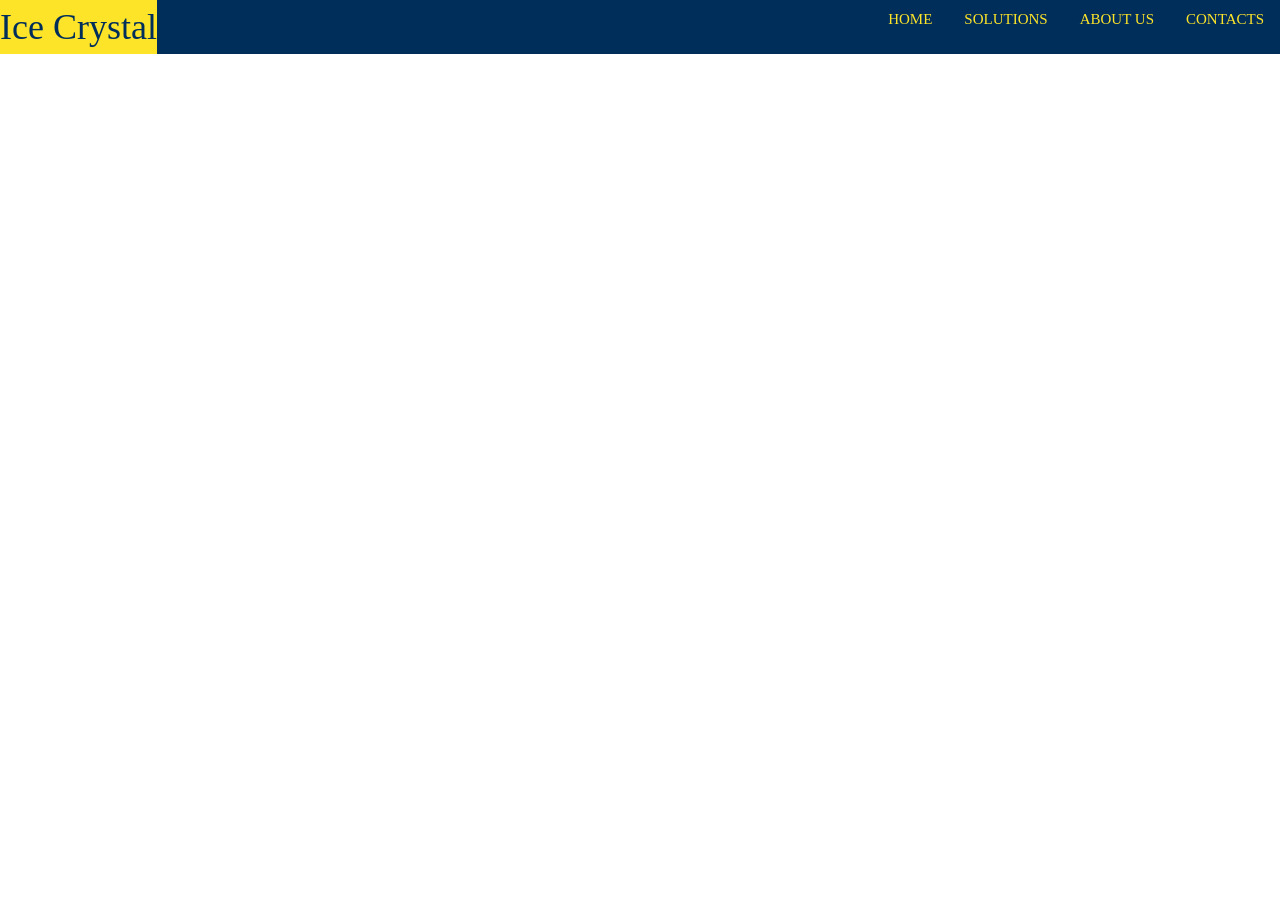
<file: index.html>
<html>

<head>
    <title>icecrystal</title>
    <link rel="stylesheet" href="W3CSS/w3.css">
    <style>
        body,
        h1,
        h2 {
            font-family: "Roboto";
            border: 0px solid #000000;
            font-weight: 100;
            margin: 0px;
        }
        
        .col-blue {
            background-color: #002e5b;
            color: #fde428;
        }
        
        .col-trans {
            color: #fde428;
        }
        
        .col-trans-b {
            color: #002e5b;
        }
        
        .col-yellow {
            background-color: #fde428;
            color: #002e5b;
        }
        
        .bar1 {
            padding: 10px 30px 10px 30px;
            min-height: 75px;
        }
        
        .atab {
            padding: 0px 20px 0px 20px;
        }
    </style>
</head>

<body>

    <div class="w3-top">
        <div class="w3-bar col-blue">
            <div class="w3-left col-yellow">
                <h1>Ice Crystal</h1>
            </div>
            <div class="w3-right w3-hide-small">
                <a class="w3-bar-item w3-button atab">HOME</a>
                <a class="w3-bar-item w3-button atab">SOLUTIONS</a>
                <a class="w3-bar-item w3-button atab">ABOUT US</a>
                <a class="w3-bar-item w3-button atab">CONTACTS</a>
            </div>
        </div>
    </div>
</body>

</html>
</file>
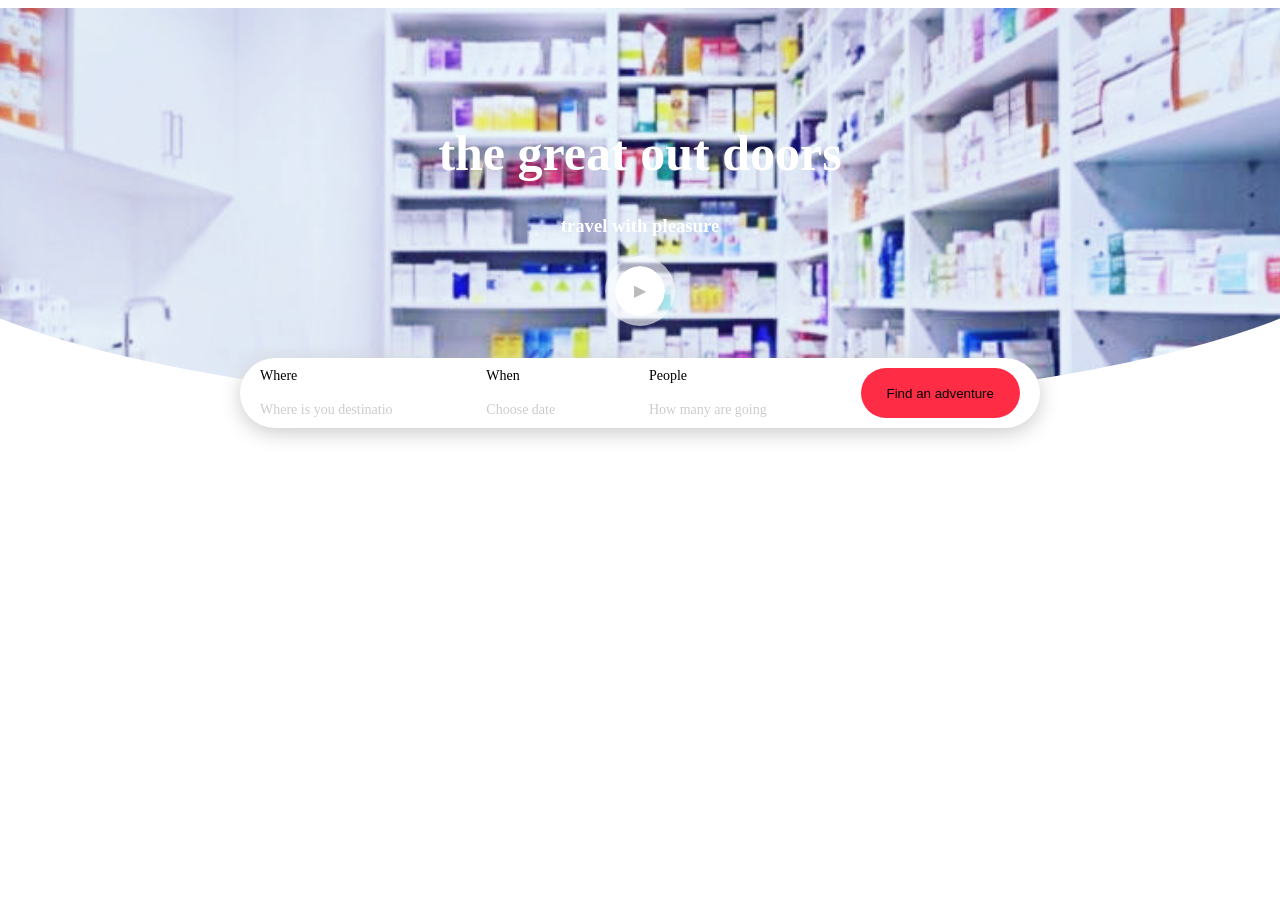
<file: arc.html>
<html>

<head>
    <style>
        body {
            display: flex;
            justify-content: center;
        }
        
        #pic {
            background-image: url("pic1.jpg");
            background-repeat: no-repeat;
            width: 120%;
            max-height: 400px;
            height: 400px;
            display: flex;
            justify-content: center;
            flex-direction: column;
            align-items: center;
            -webkit-background-size: cover;
            -moz-background-size: cover;
            -o-background-size: cover;
            background-size: cover;
            border: 0;
            position: absolute;
            border-radius: 0 0 150% 150%;
            text-align: center;
        }
        
        #play {
            width: 50px;
            height: 50px;
            border: 10px solid rgb(255, 255, 255);
            border: 10px solid rgba(255, 255, 255, 0.6);
            -moz-background-clip: padding;
            -webkit-background-clip: padding;
            background-clip: padding-box;
            background-color: #ffffff;
            border-radius: 50px;
            display: flex;
            flex-direction: column;
            justify-content: center;
            align-items: center;
            color: #bbb;
        }
        
        #play:hover {
            color: #888;
        }
        
        #round {
            background: #ffffff;
            position: absolute;
            width: 80%;
            max-width: 800px;
            margin: 350 auto;
            height: 70px;
            border-radius: 100px;
            display: flex;
            justify-content: space-between;
            -webkit-box-shadow: 0 5px 20px #ccc;
            box-shadow: 0 5px 20px #ccc;
        }
        
        h1,
        h3 {
            color: #ffffff;
        }
        
        h1 {
            font-size: 50px;
        }
        
        h1 {
            font-size: 50px;
        }
        
        .fl1 {
            padding: 0 20px;
            display: flex;
            flex-direction: column;
            justify-content: center;
        }
        
        button {
            background: #ff2c45;
            height: 50px;
            border-radius: 50px;
            border: 0;
        }
        
        #button {
            padding: 0 20px;
        }
        
        .main,
        .sub {
            font-size: 14px;
        }
        
        .sub {
            font-size: 14px;
            color: #ccc;
        }
    </style>
</head>

<body>
    <div id="pic">
        <div>
            <h1>the great out doors</h1>
            <h3>travel with pleasure</h3>
        </div>
        <div id="play">
            &#9654
        </div>
    </div>
    <div id="round">


        <div class="fl1">
            <span class="main">Where</span><br>
            <span class="sub">Where is you destinatio</span>
        </div>
        <div class="fl1">
            <span class="main">When</span><br>
            <span class="sub">Choose date</span>
        </div>
        <div class="fl1">
            <span class="main">People</span><br>
            <span class="sub">How many are going</span>

        </div>
        <div class="fl1">
            <button><span id="button">Find an adventure</span></button>
        </div>
    </div>
</body>

</html>
</file>
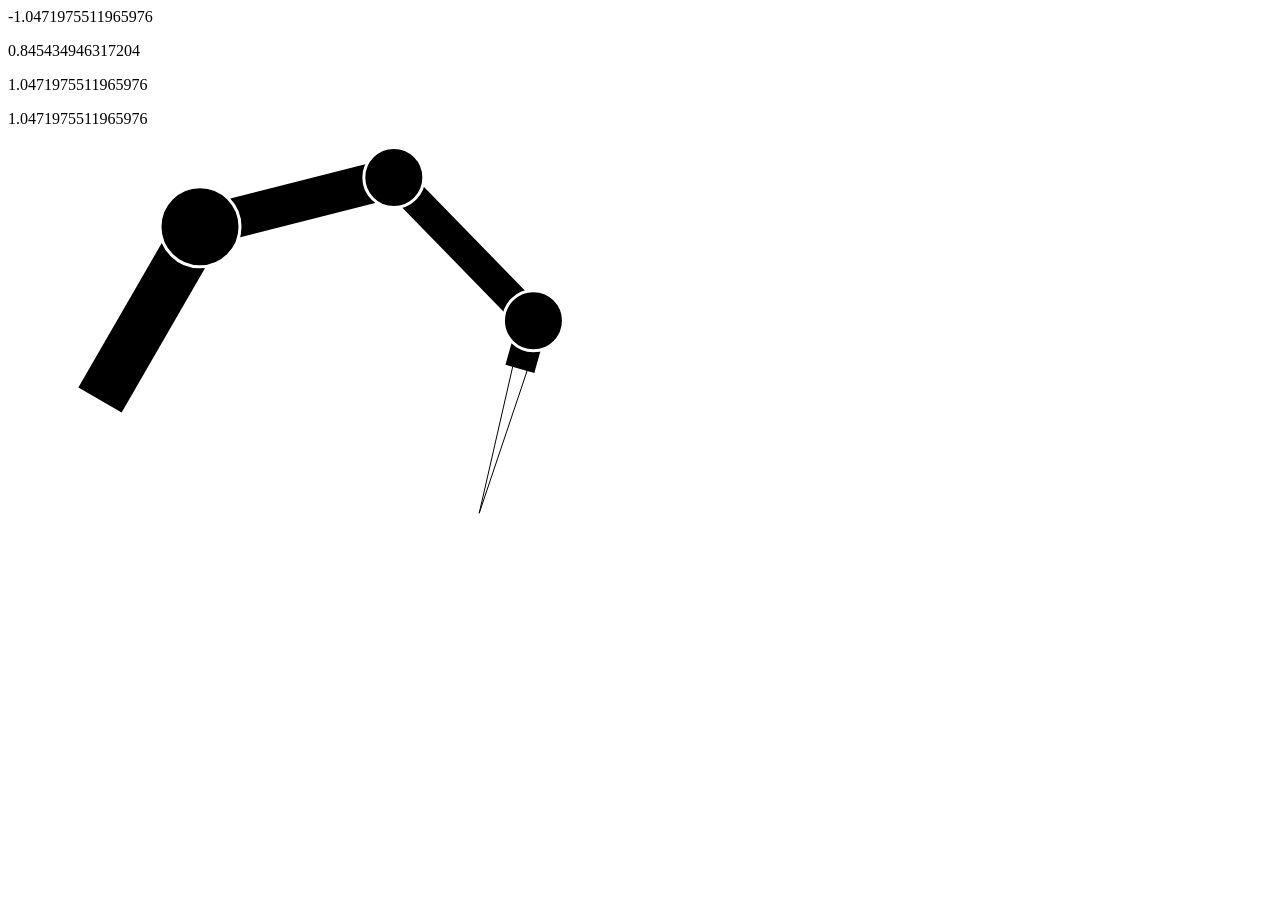
<file: fi.html>
<html>

<body onload="master()">
    <p id="tx1">
    </p>
    <p id="tx2">
    </p>
    <p id="tx3">
    </p>
    <p id="tx4">
    </p>

    <svg id="puls" height="740" width="720" style="position:fixed; top:0px; left:0px;">
        <line id="l1" x1="100" y1="400" x2="100" y2="200" style="stroke:#000000;stroke-width:50" />
        <line id="l2" x1="100" y1="400" x2="100" y2="200" style="stroke:#000000;stroke-width:40" />
        <line id="l3" x1="100" y1="400" x2="100" y2="200" style="stroke:#000000;stroke-width:30" />
        <polygon id="t1" points="200,10 250,190 160,210" style="fill:white;stroke:black;stroke-width:1" />
    
        <line id="l4" x1="100" y1="250" x2="100" y2="200" style="stroke:#000000;stroke-width:30" />
        <circle id="c1" cx="30" cy="30" r="40" stroke="white" stroke-width="3" fill="blach" />
        <circle id="c2" cx="30" cy="30" r="30" stroke="white" stroke-width="3" fill="blach" />
        <circle id="c3" cx="30" cy="30" r="30" stroke="white" stroke-width="3" fill="blach" />
        </svg>
    <script>
        var time = 0;


        var ang = 0;
        var ang2 = 0;
        var ang3 = 0;
        var ang4 = 0;

        function master() {
            setInterval(frame, 10);
        }

        function frame() {
            var s = document.getElementById("l1");
            var s2 = document.getElementById("l2");
            var s3 = document.getElementById("l3");
            var s4 = document.getElementById("l4");
            var c1 = document.getElementById("c1");
            var c2 = document.getElementById("c2");
            var c3 = document.getElementById("c3");
            var t1 = document.getElementById("t1");
            var r = 200;
            var x = 100 + 200 * Math.cos(ang);
            var y = 400 + 200 * Math.sin(ang);
            s.setAttribute("x2", x.toString());
            s.setAttribute("y2", y.toString());
            s2.setAttribute("x1", x.toString());
            s2.setAttribute("y1", y.toString());
            c1.setAttribute("cx", x.toString());
            c1.setAttribute("cy", y.toString());
            var x2 = x + 200 * Math.cos(ang + ang2);
            var y2 = y + 200 * Math.sin(ang + ang2);
            s2.setAttribute("x2", x2.toString());
            s2.setAttribute("y2", y2.toString());
            s3.setAttribute("x1", x2.toString());
            s3.setAttribute("y1", y2.toString());
            var x3 = x2 + 200 * Math.cos(ang + ang2 + ang3);
            var y3 = y2 + 200 * Math.sin(ang + ang2 + ang3);
            c2.setAttribute("cx", x2.toString());
            c2.setAttribute("cy", y2.toString());
            s3.setAttribute("x2", x3.toString());
            s3.setAttribute("y2", y3.toString());
            c3.setAttribute("cx", x3.toString());
            c3.setAttribute("cy", y3.toString());
            s4.setAttribute("x1", x3.toString());
            s4.setAttribute("y1", y3.toString());
            var x4 = x3 + 50 * Math.cos(ang + ang2 + ang3 + ang4);
            var y4 = y3 + 50 * Math.sin(ang + ang2 + ang3 + ang4);
            s4.setAttribute("x2", x4.toString());
            s4.setAttribute("y2", y4.toString());
            var p1x = x3 + 10 * Math.cos(ang + ang2 + ang3 + ang4 + (Math.PI / 2));
            var p1y = y3 + 10 * Math.sin(ang + ang2 + ang3 + ang4 + (Math.PI / 2));
            var p2x = x3 + 10 * Math.cos(ang + ang2 + ang3 + ang4 - (Math.PI / 2));
            var p2y = y3 + 10 * Math.sin(ang + ang2 + ang3 + ang4 - (Math.PI / 2));
            var p3x = x3 + 200 * Math.cos(ang + ang2 + ang3 + ang4);
            var p3y = y3 + 200 * Math.sin(ang + ang2 + ang3 + ang4);
            t1.setAttribute("points", p1x.toString() + "," + p1y.toString() + " " + p2x.toString() + "," + p2y.toString() + " " + p3x.toString() + "," + p3y.toString());
            var oscilation_time = 100;
            ang2 = (Math.PI / 6) + (((Math.cos(time / 10) + 1) / 2) * ((Math.PI / 2) - (Math.PI / 6)));
            ang = -Math.PI / 3;
            ang3 = Math.PI / 3;
            ang4 = Math.PI / 3;
            if (ang > 5.2 + Math.PI / 3) {
                val1 = -0.01;
            }
            if (ang < 5.2 - Math.PI / 3) {
                val1 = 0.01
            }

            var tx1 = document.getElementById("tx1");
            tx1.innerHTML = ang.toString() + " ";
            var tx2 = document.getElementById("tx2");
            tx2.innerHTML = ang2.toString() + " ";
            var tx3 = document.getElementById("tx3");
            tx3.innerHTML = ang3.toString() + " ";
            var tx4 = document.getElementById("tx4");
            tx4.innerHTML = ang4.toString() + " ";
            time++;
        }
    </script>
</body>


</html>
</file>
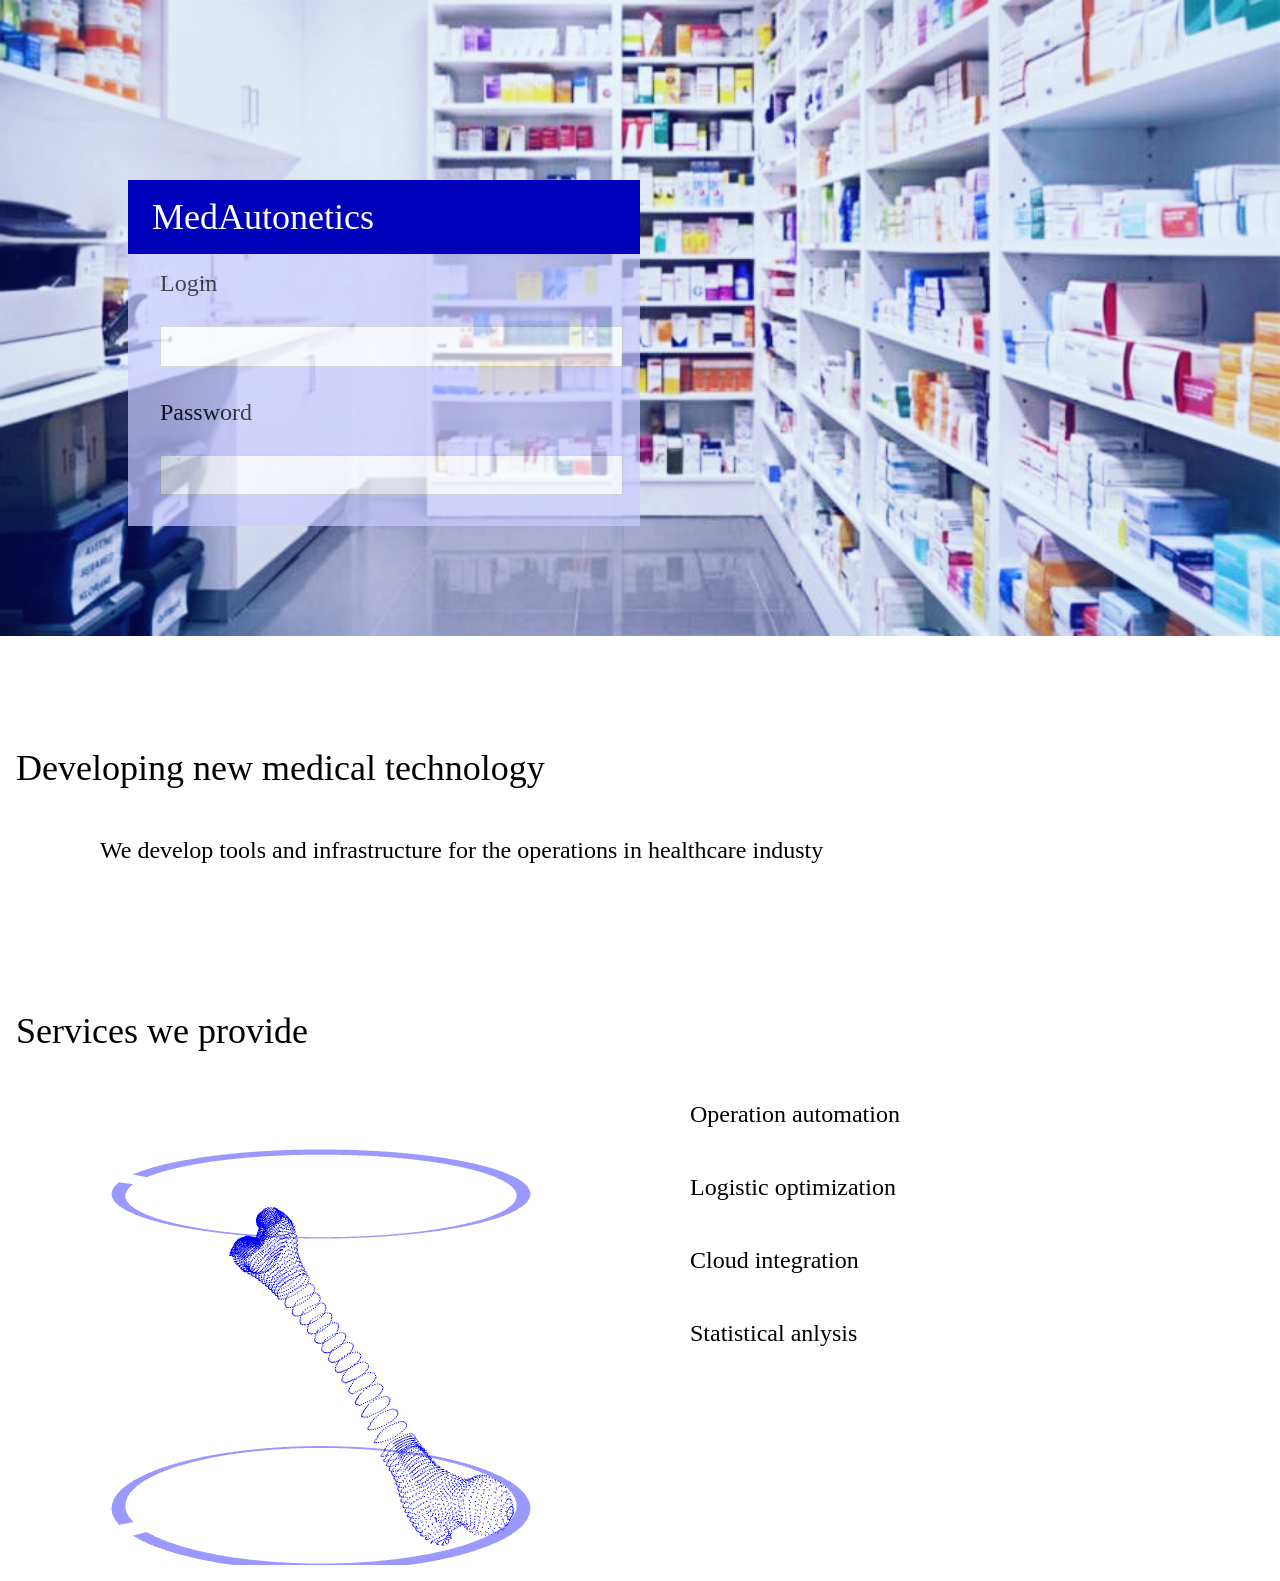
<file: index.1.html>
<html>

<head>
    <meta http-equiv="content-type" content="text/html; charset=windows-1252">
    <link rel="stylesheet" href="W3CSS/w3.css">
    <style>
        .bal1 {
            /*background-image: url("pic1.jpg");*/
            border: 0px solid #000000;
            position: absolute;
            top: 20%;
            left: 10%;
            width: 40%;
        }
        
        .bal2 {
            padding: 0px 0px 0px 24px;
            background-color: #0000bb;
            color: white;
        }
        
        #pic1 {
            border: 0px solid #000000;
        }
        
        body {
            margin: 0px;
            width: "100%";
        }
        
        h1 {
            font-family: "Roboto";
            font-weight: 200;
        }
        
        h3 {
            font-family: "Roboto";
            font-weight: 300;
        }
        
        .trans {
            opacity: 0.7;
            filter: alpha(opacity=50);
        }
        
        .w3-color1 {
            background-color: #ccccff;
            color: black;
        }
        
        .lbr {
            line-height: 1;
        }
        
        .light {
            font-family: "Roboto";
            font-weight: 200;
        }
    </style>

    <link rel="stylesheet" href="WebGL%20Demo_files/webgl.css" type="text/css">
    <script src="WebGL%20Demo_files/sylvester.js" type="text/javascript"></script>
    <script src="WebGL%20Demo_files/glUtils.js" type="text/javascript"></script>
    <script src="WebGL%20Demo_files/webgl-demo.js" type="text/javascript"></script>

    <!-- Fragment shader program -->

    <script id="shader-fs" type="x-shader/x-fragment">
        varying lowp vec4 vColor; void main(void) { gl_FragColor = vColor; }
    </script>

    <!-- Vertex shader program -->

    <script id="shader-vs" type="x-shader/x-vertex">
        attribute vec3 aVertexPosition; attribute vec4 aVertexColor; uniform mat4 uMVMatrix; uniform mat4 uPMatrix; varying lowp vec4 vColor; void main(void) { gl_Position = uPMatrix * uMVMatrix * vec4(aVertexPosition, 1.0); vColor = aVertexColor; }
    </script>
</head>

<body id="demo" onload="adn()">
    <img id="pic1" src="pic1.jpg" alt="" width="100%">
    <div class="bal1">
        <div class="w3-row bal2">
            <h1>MedAutonetics</h1>
        </div>
        <div class="w3-col w3-color1 trans">
            <form class="w3-container">
                <div class="w3-row" style="padding: 1px 1px 16px 16px">
                    <h3> Login</h3>
                    <br class="lbr"> <input class="w3-input w3-border" type="text">
                </div>
                <div class="w3-row" style="padding: 1px 1px 16px 16px">
                    <h3> Password </h3>
                    <br class="lbr"> <input class="w3-input w3-border" type="password">
                </div>
                <div class="w3-row">

                </div>
            </form>
        </div>
    </div>

    <div class="w3-row">
        <div class="w3-row" style="padding: 100px 1px 16px 16px">
            <h1>
                Developing new medical technology
            </h1>
        </div>
        <div class="w3-row" style="padding: 1px 1px 16px 100px">
            <h3 class="light">
                We develop tools and infrastructure for the operations in healthcare industy
            </h3>
        </div>
        <div class="w3-row" style="padding: 100px 1px 16px 16px">
            <h1>
                Services we provide
            </h1>
        </div>
        <div class="w3-row" style="padding: 1px 1px 16px 1px">
            <div class="w3-col l6">
                <canvas id="glcanvas" width="640" height="480">
                    Your browser doesn't appear to support the <code>&lt;canvas&gt;</code> element.
                </canvas>

            </div>
            <div class="w3-col l6">
                <div class="w3-row" style="padding:1px 1px 16px 50px">
                    <h3 class="light">
                        Operation automation
                    </h3>
                </div>
                <div class="w3-row" style="padding:1px 1px 16px 50px">
                    <h3 class="light">
                        Logistic optimization
                    </h3>
                </div>
                <div class="w3-row" style="padding:1px 1px 16px 50px">
                    <h3 class="light">
                        Cloud integration
                    </h3>
                </div>
                <div class="w3-row" style="padding:1px 1px 16px 50px">
                    <h3 class="light">
                        Statistical anlysis
                    </h3>
                </div>
            </div>
        </div>

    </div>

    <script>
        function adn() {
            start();
            //var a = window.innerWidth;
            //var b = document.getElementById("puls");
            //b.setAttribute("width", a);

        }
        /*var r = document.getElementById("as");
        var r1 = document.getElementById("as1");
        var r2 = document.getElementById("as2");
        var r3 = document.getElementById("as3");
        var r4 = document.getElementById("as4");
        var r5 = document.getElementById("as5");
        var r6 = document.getElementById("as6");
        var r7 = document.getElementById("as7");
        var d = "";
        var d1 = "";
        var d2 = "";
        var d3 = "";
        var d4 = "";
        var d5 = "";
        var d6 = "";
        var d7 = "";
        var id = setInterval(frame, 5);
        var ik = 0;

        function frame() {
            d = "";
            d1 = "";
            d2 = "";
            d3 = "";
            d4 = "";
            d5 = "";
            d6 = "";
            d7 = "";
            for (var i = -50, j = 0;
                (i < window.innerWidth) && (j < 200); i++, j++) {
                var il = Math.cos((i + ik) / 70.0 * 0.5);
                var il1 = Math.cos((i + ik) / 50.0 * 0.5);
                var il2 = Math.cos((i + ik) / 65.0 * 0.5);
                var il3 = Math.cos((i + ik) / 75.0 * 0.5);
                var il4 = Math.cos((i + ik) / 50.0 * 0.5);
                var il5 = Math.cos((i + ik) / 65.0 * 0.5);
                var il6 = Math.cos((i + ik) / 75.0 * 0.5);
                var il7 = Math.cos((i + ik) / 50.0 * 0.5);
                var ilk = il + il1 + il2 + il3 + il4;
                d += (i + ik + 10).toString() + "," + (il * 50 + 100).toString() + " ";
                d1 += (i + ik + 70).toString() + "," + (il1 * 80 + 100).toString() + " ";
                d2 += (i + ik + 180).toString() + "," + (il2 * 50 + 100).toString() + " ";
                d3 += (i + ik + 100).toString() + "," + (il3 * 60 + 100).toString() + " ";
                d4 += (i + ik).toString() + "," + (il4 * 40 + 100).toString() + " ";
                d5 += (i + ik - 50).toString() + "," + (il5 * 50 + 100).toString() + " ";
                d6 += (i + ik - 10).toString() + "," + (il6 * 60 + 100).toString() + " ";
                d7 += (i + ik - 70).toString() + "," + (il7 * 40 + 100).toString() + " ";
            }
            //console.log(d);
            r.setAttribute("points", d);
            r1.setAttribute("points", d1);
            r2.setAttribute("points", d2);
            r3.setAttribute("points", d3);
            r4.setAttribute("points", d4);
            r5.setAttribute("points", d5);
            r6.setAttribute("points", d6);
            r7.setAttribute("points", d7);

            if (ik == window.innerWidth) {
                ik = 0;
            } else {
                ik++;
            }

        }



        function con() {
            var xhttp = new XMLHttpRequest();
            xhttp.onreadystatechange = function() {
                // Typical action to be performed when the document is ready:
                document.getElementById("demo").innerHTML += xhttp.responseText;
            };
            xhttp.open("GET", "http://localhost:6789", true);
            xhttp.send();
        }*/
    </script>

</body>

</html>
</file>
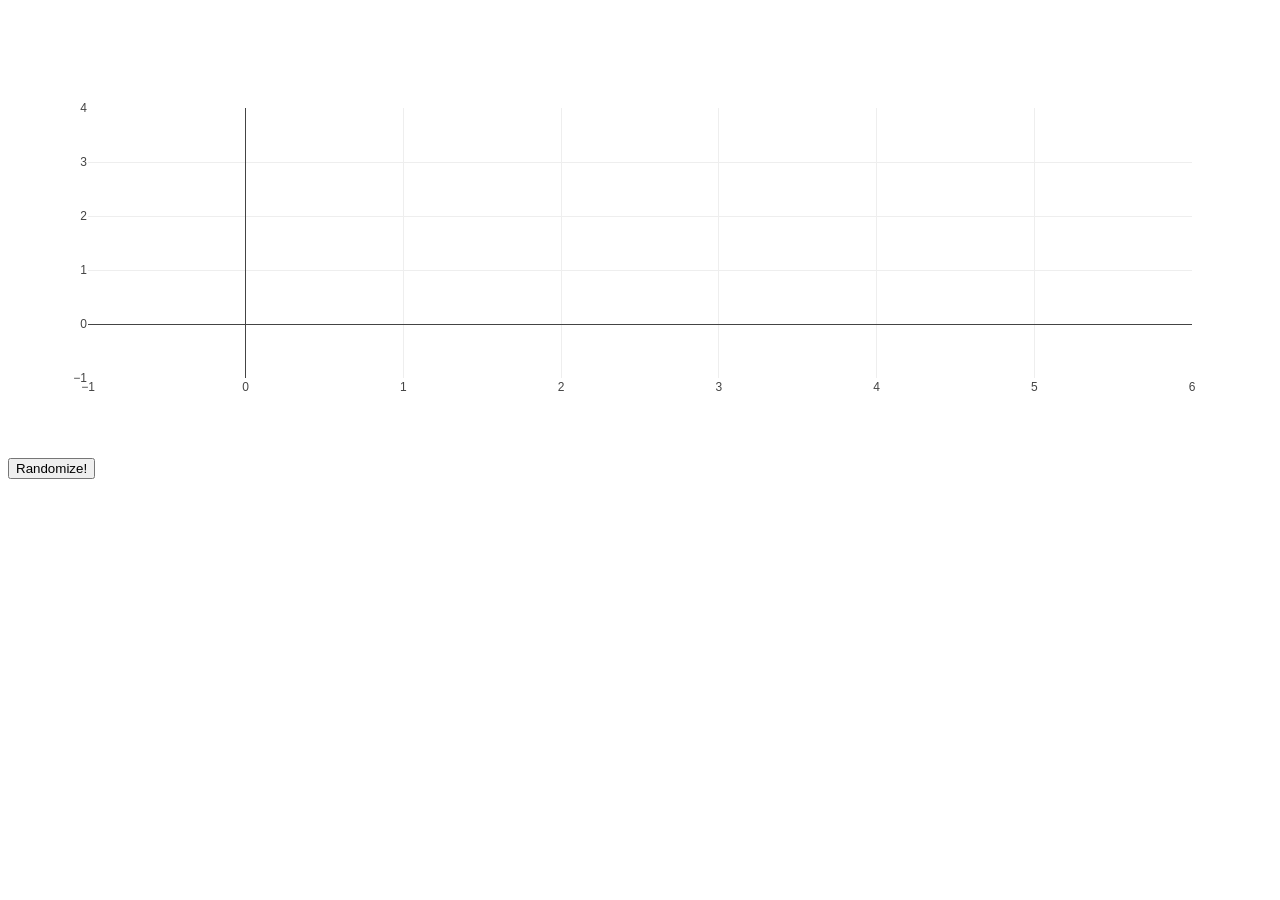
<file: new2.html>
<html>

<head>
    <script src="plotly-latest.min.js"></script>
</head>

<body>
    <div id="graph"></div>
    <button onclick="javascript:randomize();">Randomize!</button>
</body>
<script>
    function randomize() {
        Plotly.animate('graph', {
            data: [{
                y: [Math.random(), Math.random(), Math.random()]
            }],
            traces: [0],
            layout: {}
        }, {
            transition: {
                duration: 500,
                easing: 'cubic-in-out'
            }
        })
    }

    Plotly.plot('graph', [{
        data: {
            x: [-0.5447,
                0.6985, -0.4701,
                2.0143, -1.6980,
                0.6423,
                2.6279,
                1.9657,
                2.4489, -2.5800, -1.8162, -1.6122
            ],
            y: [
                1.3323, -0.6359,
                0.1063, -0.0386, -0.7641, -1.6500, -0.5471,
                1.0301, -0.1908, -0.1596, -1.2127, -1.5549
            ],
            z: [-0.0013,
                0.0058,
                0.0070, -0.0057, -0.0059, -0.0141,
                0.7418,
                0.2163, -0.9966,
                0.2234, -0.9959,
                0.7449
            ],
            type: "scatter3d",
            mode: "markers",
            marker: {
                color: [1,
                    2,
                    3,
                    3,
                    3,
                    4,
                    4,
                    4,
                    4,
                    4,
                    4,
                    4
                ],
                colorscale: 'Viridis',
                showscale: true,
            }
        }
    }]);
</script>

</html>
</file>
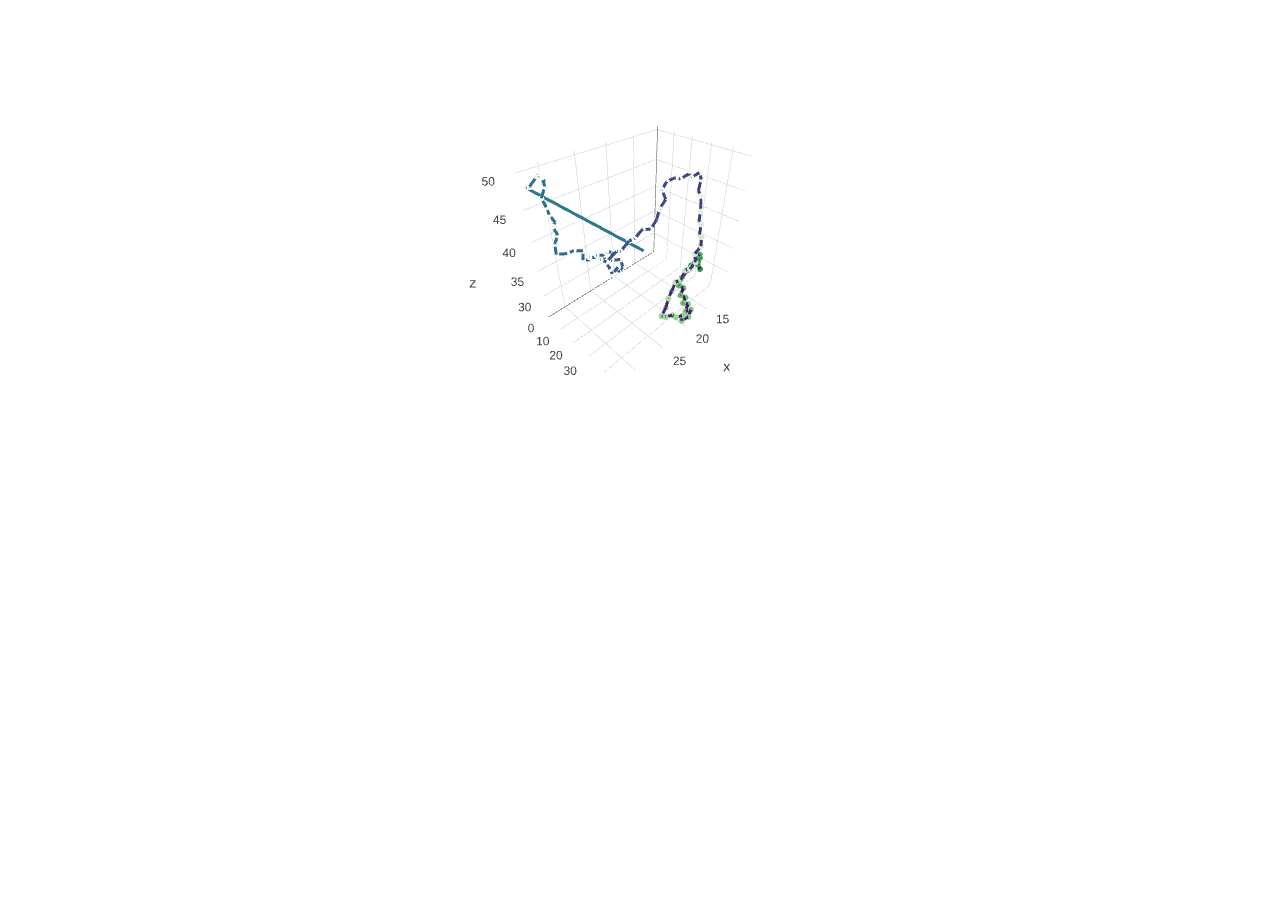
<file: new_file.html>
<html>

<head>
    <script src="plotly-latest.min.js"></script>
</head>

<body>
    <div id="tester">

    </div>
    <script>
        var s = new XMLHttpRequest();
        var k;
        var l;
        s.onreadystatechange = function() {
            k = s.responseText;
            l = k.split("\n");
            if (l.length == 5151) {
                parse_value(l);
                plot_gp();
                for (j = 0; j < 20; j++) {
                    parse_value(l);
                    randomize();
                    console.log(j);
                }
            }
        }

        s.open("GET", "f1.xml", true);
        s.send();
        TESTER = document.getElementById('tester');
        var pointCount = 31;
        var i, r;
        var x = [];
        var y = [];
        var z = [];
        var c = [];
        var numi = 0;
        var debug = 0;

        function parse_value(v) {
            x = [];
            y = [];
            z = [];
            var n = Number(v[numi]);
            for (i = numi + 2; i < numi + n + 2; i++) {
                nl = v[i].split(" ");
                if (debug == 1) {
                    console.log(nl);
                    console.log(Number(nl[2]));
                    console.log(Number(nl[3]));
                    console.log(Number(nl[4]));
                }
                x.push(Number(nl[2]));
                y.push(Number(nl[3]));
                z.push(Number(nl[4]));
                c.push(i % 255);
            }
            numi = numi + n + 2;
            if (numi >= 5151) {
                numi = 0;
            }
        }

        console.log(x);
        console.log(y);
        console.log(z);
        /*for (i = 0; i < pointCount; i++) {
            r = 10 * Math.cos(1 / 10);
            x.push(r * Math.cos(i));
            y.push(r * Math.sin(i));
            z.push(i);
            c.push(i);
        }*/
        function plot_gp() {
            console.log(x);
            console.log(y);
            console.log(z);

            Plotly.plot('tester', [{
                type: 'scatter3d',
                mode: 'lines+markers',
                x: x,
                y: y,
                z: z,
                line: {
                    width: 6,
                    color: c,
                    colorscale: "Viridis"
                },
                marker: {
                    size: 3.5,
                    color: c,
                    colorscale: "Greens",
                    cmin: -20,
                    cmax: 50
                }
            }, ]);
            console.log(Plotly.BUILD);
        }
        var frame_frame = new Array(32);
        for (i = 0; i < 32; i++) {
            step_frame[i] = {
                label: i.toString(),
                method: 'animate',
                args: [
                    [i.toString()], {
                        mode: 'immediate',
                        frame: {
                            redraw: false,
                            duration: 500
                        },
                        transition: {
                            duration: 500
                        }
                    }
                ]
            };
            frame_frame[i] = {
                name: i.toString(),
                data: [{
                    x: x,
                    y: y,
                    z: z,
                    showscale: false,
                    opacity: 1,
                    type: 'surface',
                    surfacecolor: n[i]
                }]
            };
        }

        function randomize() {
            if (debug == 1) {
                console.log(x);
                console.log(y);
                console.log(z);
                console.log(numi);
            }
            Plotly.animate('tester', {
                data: [{
                    x: x,
                    y: y,
                    z: z,
                }],
                traces: [0],
                layout: {}
            }, {
                transition: {
                    duration: 5,
                    easing: 'cubic-in-out'
                }
            })
        }
    </script>
</body>

</html>
</file>
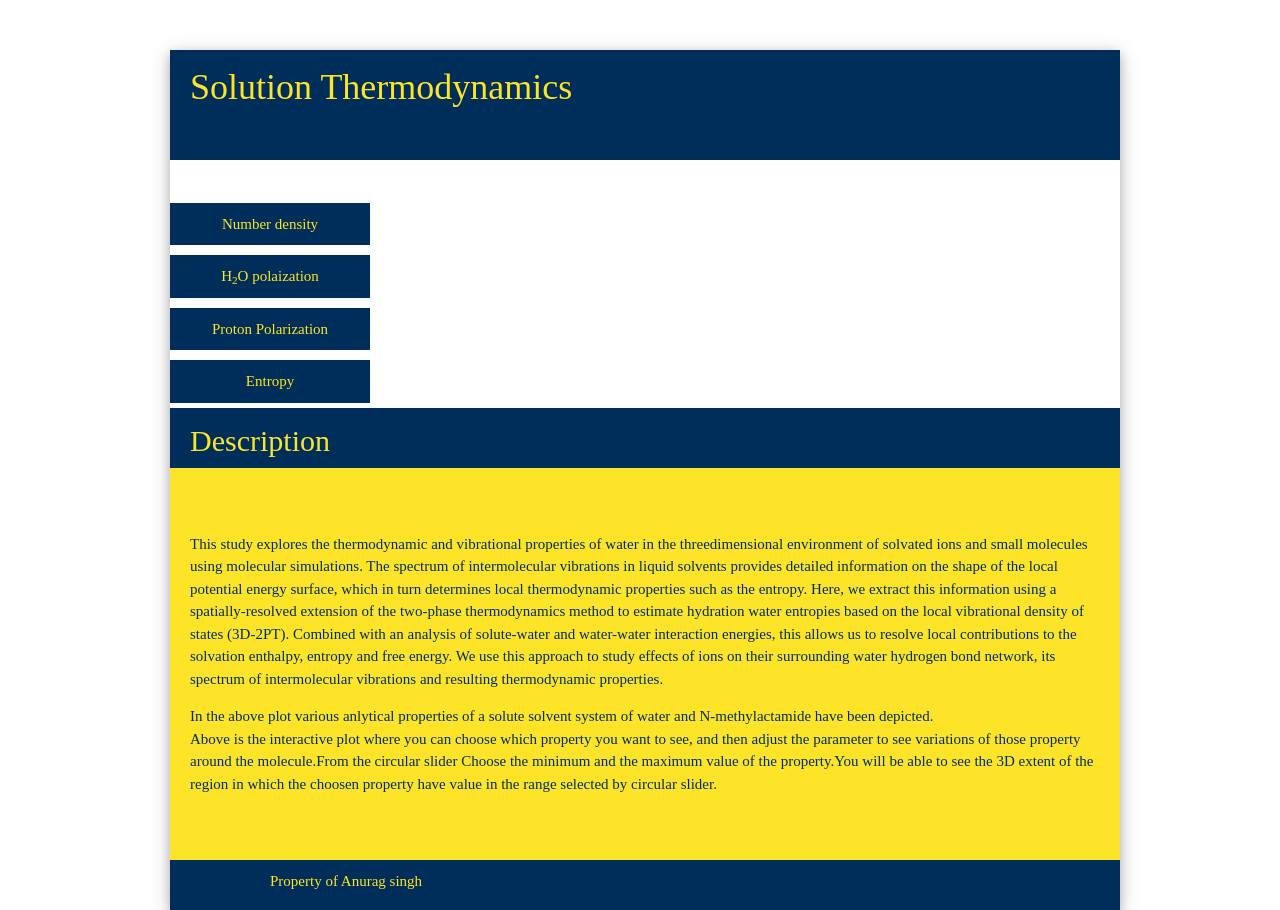
<file: new_file2.html>
<html>

<head>
    <link rel="stylesheet" href="W3CSS/w3.css">
    <script src="plotly-latest.min.js"></script>
    <script src="jquery.min.js"></script>
    <link href="roundslider.min.css" rel="stylesheet" />
    <script src="roundslider.min.js"></script>

    <style>
        body,
        h1,
        h2 {
            font-family: "Roboto";
            border: 0px solid #000000;
            font-weight: 100;
            margin: 0px;
        }
        
        .fl1 {
            min-width: 800px;
            position: absolute;
            padding-bottom: 50px;
        }
        
        #appearance6 .rs-border {
            border-width: 0px;
        }
        
        #appearance6 .rs-border.rs-outer {
            border: 14px solid #002e5b;
        }
        
        #appearance6 .rs-range-color {
            background: #fde428;
        }
        
        #appearance6 .rs-handle {
            background: #fde428;
            margin-left: 0 !important;
        }
        
        .in {
            position: absolute;
            border: 0px solid #000;
        }
        
        div {
            border: 0px solid #000;
        }
        
        .But {
            background-color: #002e5b;
            color: #fde428;
            font-weight: 300;
            border: 0px solid #000;
            width: 200px;
            margin: 5px 0px 5px 0px;
            padding: 10px 10px 10px 10px;
        }
        
        .But:hover {
            background-color: #fde428;
            color: #002e5b;
            font-weight: 300;
            border: 0px solid #000;
            /*width: 200px;*/
            box-shadow: 0 4px 8px 0 rgba(0, 0, 0, 0.2), 0 6px 20px 0 rgba(0, 0, 0, 0.19);
            padding: 10px 10px 10px 10px;
        }
    </style>
</head>

<body>
    <div class="fl1">
        <div class="w3-col w3-card-4 l8 in" style="left:170px; top:50px; min-width: 950px;">
            <div class="w3-row" style="background-color:#002e5b;min-height:100px;padding: 10 0 0 20">
                <h1 style="background-color:#002e5b;color:#fde428;min-height:100px">Solution Thermodynamics</h1>
            </div>
            <div class="w3-row">
                <div class="w3-col l9">
                    <div id="myDiv"></div>
                </div>
                <div class="w3-col l3">
                    <div class="slider" id="appearance6"></div>
                    <p id="p1"></p>
                    <p id="p2"></p>
                    <br><button class=" But">Number density</button>
                    <br><button class=" But">H<sub>2</sub>O polaization</button>
                    <br><button class=" But">Proton Polarization</button>
                    <br><button class=" But">Entropy</button>
                </div>

            </div>
            <div class="w3-row" style="background-color:#002e5b;min-height:50px;padding: 10 0 0 20">
                <h2 style="background-color:#002e5b;color:#fde428;min-height:50px">Description</h2>
            </div>
            <div class="w3-row" style="background-color:#fde428 ; color:#002e5b;font-weight: 300;min-height:50px;padding: 50 20 50 20">
                <p>
                    This study explores the thermodynamic and vibrational properties of water in the threedimensional environment of solvated ions and small molecules using molecular simulations. The spectrum of intermolecular vibrations in liquid solvents provides detailed
                    information on the shape of the local potential energy surface, which in turn determines local thermodynamic properties such as the entropy. Here, we extract this information using a spatially-resolved extension of the two-phase thermodynamics
                    method to estimate hydration water entropies based on the local vibrational density of states (3D-2PT). Combined with an analysis of solute-water and water-water interaction energies, this allows us to resolve local contributions to
                    the solvation enthalpy, entropy and free energy. We use this approach to study effects of ions on their surrounding water hydrogen bond network, its spectrum of intermolecular vibrations and resulting thermodynamic properties.
                </p>
                <p>
                    In the above plot various anlytical properties of a solute solvent system of water and N-methylactamide have been depicted.<br> Above is the interactive plot where you can choose which property you want to see, and then adjust the
                    parameter to see variations of those property around the molecule.From the circular slider Choose the minimum and the maximum value of the property.You will be able to see the 3D extent of the region in which the choosen property have
                    value in the range selected by circular slider.

                </p>
            </div>
            <div class="w3-row" style="background-color:#002e5b;color:#fde428;font-weight: 300;min-height:50px;padding: 10 0 0 100">
                Property of Anurag singh
            </div>
        </div>
        <script>
            var x1 = [];
            var y1 = [];
            var z1 = [];
            var c = [];
            var max_a = -10000000000000;
            var min_a = 10000000000000;
            var sld;
            var fac;


            var s = new XMLHttpRequest();
            var k;
            var l;

            var n = new Array(32);
            for (i = 0; i < 32; i++) {
                var m = new Array(32);
                for (j = 0; j < 32; j++) {
                    var ml = new Array(32);
                    m[j] = ml;
                }
                n[i] = m;
            }
            var ni = 0;


            s.onreadystatechange = function() {
                l = s.responseText.split("\n");
                //console.log(l);

                if (l.length == 6152) {
                    for (i = 7; i < l.length; i++) {
                        var tr = l[i].split(" ");
                        for (j = 0; j < tr.length; j++) {
                            if (tr[j] != "") {
                                var nl = (ni / 1024 >> 0);
                                var nli = ni % 1024;
                                var nlil = (nli / 32 >> 0);
                                var nlili = nli % 32;
                                n[nl][nlil][nlili] = Number(tr[j]);
                                ni++;
                            }
                        }
                    }
                    plot1();
                    sld = $("#appearance6").roundSlider({
                        min: 0,
                        max: 200,
                        radius: 90,
                        width: 14,
                        handleSize: "+0",
                        sliderType: "range",
                        value: '-50,50',
                        //beforeCreate: "traceEvent",
                        //create: "traceEvent",
                        //start: "traceEvent",
                        //stop: "traceEvent",
                        change: "traceEvent",
                        //drag: "traceEvent"
                        tooltipFormat: "changeTooltip"
                    });
                    document.getElementById("p1").innerHTML =
                        fac = (max_a - min_a) / 200;
                }
            };

            function call(s) {
                s.open("GET", "N-Methylacetamide/water3D_average/water3D-numDens.cube", true);
                s.send();
            }


            function plot1() {
                var parr = new Array(32);
                for (i = 0; i < 32; i++) {
                    var m = new Array(32);
                    for (j = 0; j < 32; j++) {
                        var mn = new Array(32);
                        for (k = 0; k < 32; k++) {
                            mn[k] = i;
                        }
                        m[j] = mn;
                    }
                    parr[i] = m;
                }
                console.log("parra");
                //console.log(parr);
                var step_frame = new Array(32);
                var frame_frame = new Array(32);
                for (i = 0; i < 32; i++) {
                    step_frame[i] = {
                        label: i.toString(),
                        method: 'animate',
                        args: [
                            [i.toString()], {
                                mode: 'immediate',
                                frame: {
                                    redraw: false,
                                    duration: 500
                                },
                                transition: {
                                    duration: 500
                                }
                            }
                        ]
                    };
                    frame_frame[i] = {
                        name: i.toString(),
                        data: [{
                            z: parr[i],
                            showscale: false,
                            opacity: 1,
                            type: 'surface',
                            surfacecolor: n[i]
                        }]
                    };
                }

                for (i = 0; i < 32; i++) {
                    for (j = 0; j < 32; j++) {
                        for (k = 0; k < 32; k++) {
                            //if (n[i][j][k] > -0.6 && n[i][j][k] < -0.15) {
                            //mode: 'markers',
                            if (n[i][j][k] >= max_a) {
                                max_a = n[i][j][k];
                            }
                            if (n[i][j][k] <= min_a) {
                                min_a = n[i][j][k];
                            }
                            x1.push(k);
                            y1.push(j);
                            z1.push(i);
                            c.push(n[i][j][k]);
                            // }
                        }
                    }
                }
                console.log(min_a);
                console.log(max_a);
                var l1p = {
                    data: [{
                        z: parr[0],
                        showscale: false,
                        opacity: 1,
                        type: 'surface',
                        showscale: true,
                        surfacecolor: n[0],
                        colorbar: {
                            xpad: 70
                        }
                    }, {
                        x: x1,
                        y: y1,
                        z: z1,
                        type: 'scatter3d',
                        mode: 'markers',
                        marker: {
                            size: 2.5,
                            color: c,
                            colorscale: "red",
                            showscale: true,

                        },
                        opacity: 0.9,


                    }, {
                        x: [
                            15.08512736, 17.52710421, 14.90430482, 20.90380496, 11.57934402, 17.00451348, 24.59702425, 21.82290312, 18.80234501, 10.3324651, 8.03243082, 13.90037983
                        ],
                        y: [
                            20.20264425, 12.76414365, 17.55624359, 10.21409924, 19.26266926, 10.85510126, 8.95657636, 12.9329608, 6.69866481, 23.42494198, 16.71978934, 18.93999021
                        ],
                        z: [
                            12.17268261, 17.21410939, 16.30828746, 13.27623783, 21.02853775, 20.7628709, 15.24603551, 9.98028565, 11.75033357, 20.52302556, 21.30814405, 24.72333162
                        ],
                        type: "scatter3d",
                        mode: "markers",
                        marker: {
                            color: [1,
                                2,
                                3,
                                3,
                                3,
                                4,
                                4,
                                4,
                                4,
                                4,
                                4,
                                4
                            ],
                            colorscale: 'Viridis',
                            showscale: false,
                        }
                    }],

                    layout: {
                        autosize: false,
                        width: 700,
                        height: 600,
                        scene: {
                            zaxis: {
                                range: [0, 32],
                                autorange: false,
                                fixedrange: true,
                                nticks: 10,
                                title: 'Z axiz'
                            },
                            xaxis: {
                                title: 'X axis'
                            },
                            yaxis: {
                                title: 'Y axiz'
                            },

                        },
                        margin: {
                            l: 65,
                            r: 50,
                            b: 65,
                            t: 90,
                        },
                        sliders: [{
                            pad: {
                                t: 30
                            },
                            x: 0.05,
                            len: 0.95,
                            currentvalue: {
                                xanchor: 'right',
                                prefix: 'color: ',
                                font: {
                                    color: '#888',
                                    size: 20
                                }
                            },
                            transition: {
                                duration: 500
                            },
                            // By default, animate commands are bound to the most recently animated frame:
                            steps: step_frame
                        }],
                    },
                    // The slider itself does not contain any notion of timing, so animating a slider
                    // must be accomplished through a sequence of frames. Here we'll change the color
                    // and the data of a single trace:
                    frames: frame_frame
                }

                Plotly.plot('myDiv', l1p);
            }

            function traceEvent(e) {
                var val = e.value.split(",");
                var min_v = Number(val[0]);
                var max_v = Number(val[1]);
                console.log(min_v * fac + min_a);
                console.log(max_v * fac + min_a);
                var xc = [];
                var yc = [];
                var zc = [];
                var cc = [];
                for (i = 0; i < 32; i++) {
                    for (j = 0; j < 32; j++) {
                        for (k = 0; k < 32; k++) {
                            if (n[i][j][k] > (min_v * fac + min_a) && n[i][j][k] < (max_v * fac + min_a)) {
                                //mode: 'markers',
                                //console.log(n[i][j][k]);
                                xc.push(k);
                                yc.push(j);
                                zc.push(i);
                                cc.push(n[i][j][k]);
                            }
                        }
                    }
                }
                //console.log(xc);
                //console.log(yc);
                //console.log(zc);
                //console.log(cc);
                var update = {
                    data: [{
                        x: xc,
                        y: yc,
                        z: zc,
                        type: 'scatter3d',
                        mode: 'markers',
                        marker: {
                            color: cc,
                            colorscale: "red",
                            showscale: true,
                        }
                    }],
                    traces: [1],
                    layout: {}
                };
                var j = Plotly.animate('myDiv', update, {
                    transition: {
                        duration: 500,
                        easing: 'cubic-in-out'
                    }
                });
            }

            function changeTooltip(e) {
                var val = e.value.split(",");
                var min_v = Number(val[0]);
                var max_v = Number(val[1]);
                var mi = (min_v * fac + min_a);
                var ma = (max_v * fac + min_a);
                if (mi == NaN) {
                    return "Change Value";
                } else {
                    return "[" + mi.toFixed(3) + "]";
                }
            }
        </script>
    </div>
</body>

</html>
</file>
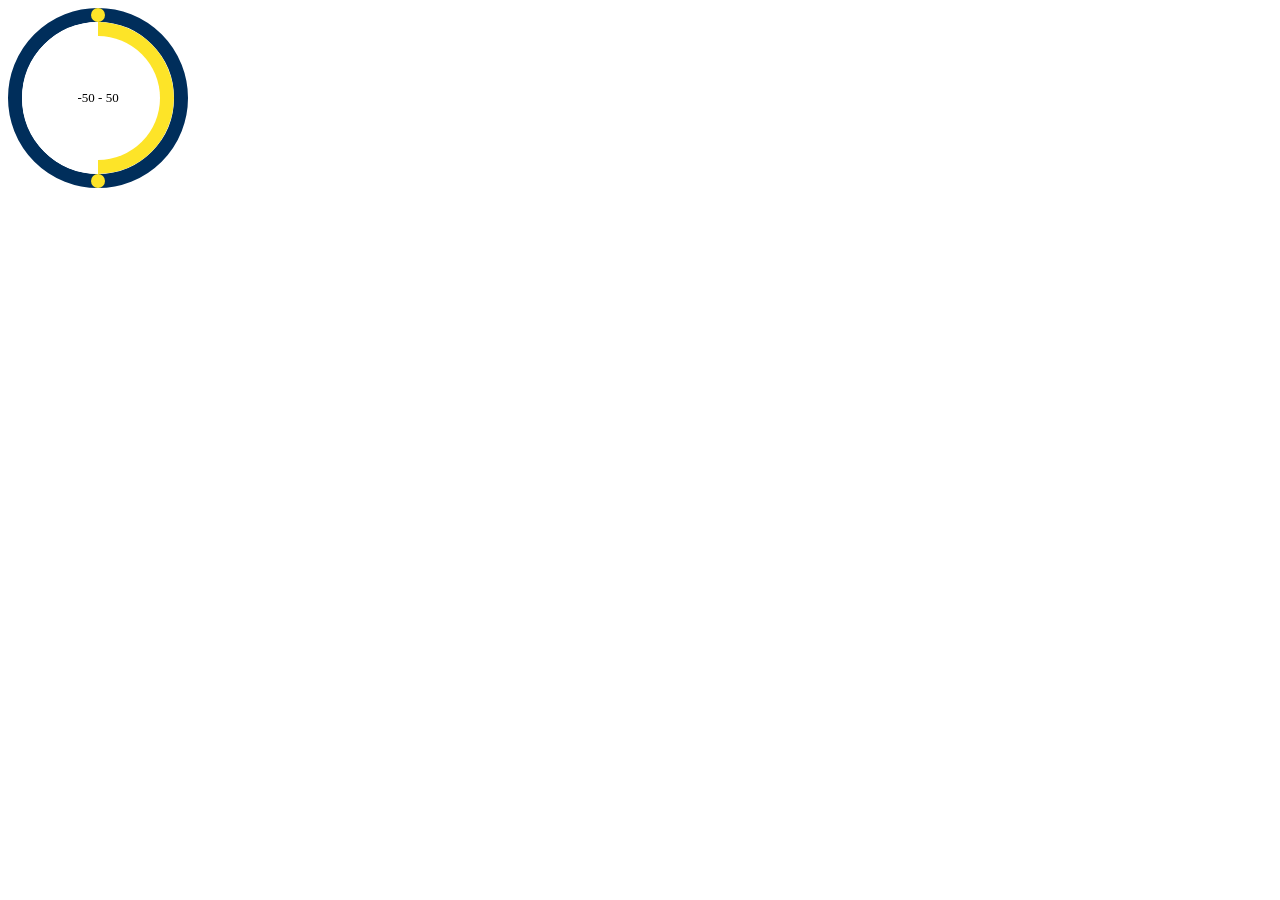
<file: new_file3.html>
<html>

<head>
    <script src="jquery.min.js"></script>
    <script src="roundslider.min.js"></script>

    <!-- plus a jQuery UI theme, here I use "flick" -->
    <link rel="stylesheet" href="roundslider.min.css">

    <style>
        #appearance6 .rs-border {
            border-width: 0px;
        }
        
        #appearance6 .rs-border.rs-outer {
            border: 14px solid #002e5b;
        }
        
        #appearance6 .rs-range-color {
            background: #fde428;
        }
        
        #appearance6 .rs-handle {
            background: #fde428;
            margin-left: 0 !important;
        }
    </style>
</head>

<body>
    <div class="slider" id="appearance6"></div>
    <script>
        $("#appearance6").roundSlider({
            min: -100,
            max: 100,
            radius: 90,
            width: 14,
            handleSize: "+0",
            sliderType: "range",
            value: "-50,50"
        });
    </script>
</body>
</file>
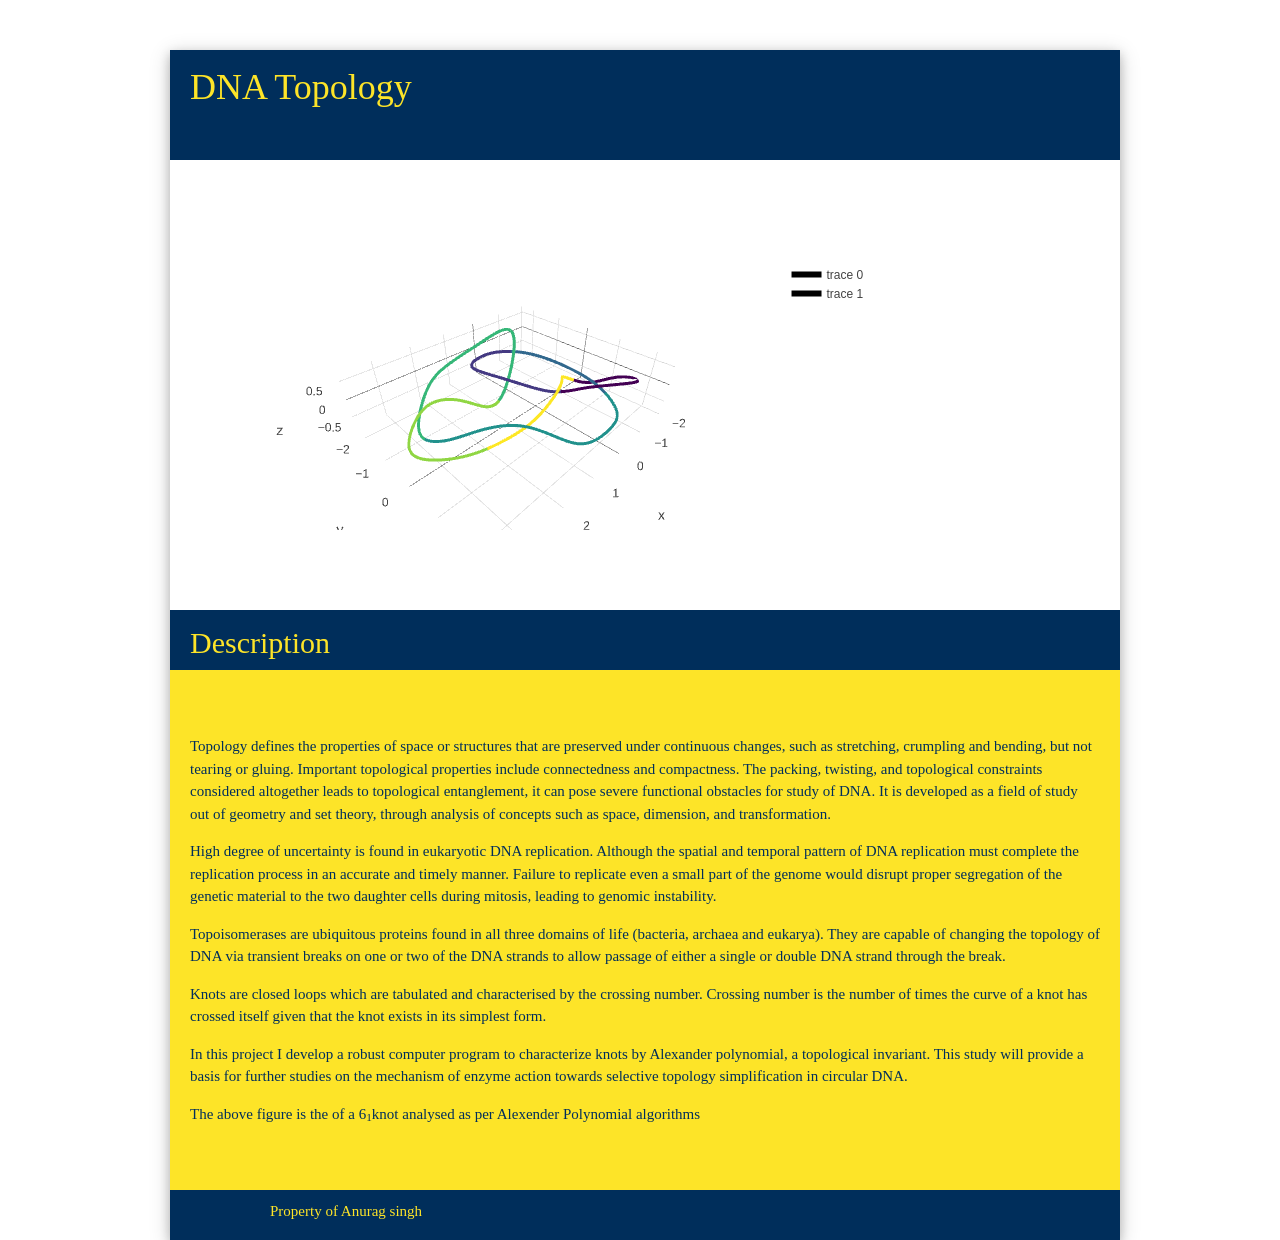
<file: new_file4.html>
<html>

<head>
    <link rel="stylesheet" href="W3CSS/w3.css">
    <script src="plotly-latest.min.js"></script>
    <script src="jquery.min.js"></script>
    <link href="roundslider.min.css" rel="stylesheet" />
    <script src="roundslider.min.js"></script>

    <style>
        body,
        h1,
        h2 {
            font-family: "Roboto";
            border: 0px solid #000000;
            font-weight: 100;
            margin: 0px;
        }
        
        .fl1 {
            min-width: 800px;
            position: absolute;
            padding-bottom: 50px;
        }
        
        #appearance6 .rs-border {
            border-width: 0px;
        }
        
        #appearance6 .rs-border.rs-outer {
            border: 14px solid #002e5b;
        }
        
        #appearance6 .rs-range-color {
            background: #fde428;
        }
        
        #appearance6 .rs-handle {
            background: #fde428;
            margin-left: 0 !important;
        }
        
        .in {
            position: absolute;
            border: 0px solid #000;
        }
        
        div {
            border: 0px solid #000;
        }
        
        .But {
            background-color: #002e5b;
            color: #fde428;
            font-weight: 300;
            border: 0px solid #000;
            width: 200px;
            margin: 5px 0px 5px 0px;
            padding: 10px 10px 10px 10px;
        }
        
        .But:hover {
            background-color: #fde428;
            color: #002e5b;
            font-weight: 300;
            border: 0px solid #000;
            /*width: 200px;*/
            box-shadow: 0 4px 8px 0 rgba(0, 0, 0, 0.2), 0 6px 20px 0 rgba(0, 0, 0, 0.19);
            padding: 10px 10px 10px 10px;
        }
    </style>
</head>

<body>
    <div class="fl2">
        <div class="w3-col w3-card-4 l8 in" style="left:170px; top:50px; min-width: 950px;">
            <div class="w3-row" style="background-color:#002e5b;min-height:100px;padding: 10 0 0 20">
                <h1 style="background-color:#002e5b;color:#fde428;min-height:100px">DNA Topology</h1>
            </div>
            <div class="w3-row">
                <div class="w3-col l9">
                    <div id="myDiv1"></div>
                </div>
                <div class="w3-col l3">
                </div>

            </div>
            <div class="w3-row" style="background-color:#002e5b;min-height:50px;padding: 10 0 0 20">
                <h2 style="background-color:#002e5b;color:#fde428;min-height:50px">Description</h2>
            </div>
            <div class="w3-row" style="background-color:#fde428 ; color:#002e5b;font-weight: 300;min-height:50px;padding: 50 20 50 20">
                <p>
                    Topology defines the properties of space or structures that are preserved under continuous changes, such as stretching, crumpling and bending, but not tearing or gluing. Important topological properties include connectedness and compactness. The packing,
                    twisting, and topological constraints considered altogether leads to topological entanglement, it can pose severe functional obstacles for study of DNA. It is developed as a field of study out of geometry and set theory, through analysis
                    of concepts such as space, dimension, and transformation.</p>
                <p>
                    High degree of uncertainty is found in eukaryotic DNA replication. Although the spatial and temporal pattern of DNA replication must complete the replication process in an accurate and timely manner. Failure to replicate even a small part of the genome
                    would disrupt proper segregation of the genetic material to the two daughter cells during mitosis, leading to genomic instability.
                </p>
                <p>Topoisomerases are ubiquitous proteins found in all three domains of life (bacteria, archaea and eukarya). They are capable of changing the topology of DNA via transient breaks on one or two of the DNA strands to allow passage of either
                    a single or double DNA strand through the break.</p>
                <p>Knots are closed loops which are tabulated and characterised by the crossing number. Crossing number is the number of times the curve of a knot has crossed itself given that the knot exists in its simplest form.</p>
                <p>In this project I develop a robust computer program to characterize knots by Alexander polynomial, a topological invariant. This study will provide a basis for further studies on the mechanism of enzyme action towards selective topology
                    simplification in circular DNA.</p>

                <p>The above figure is the of a 6<sub>1</sub>knot analysed as per Alexender Polynomial algorithms</p>


            </div>
            <div class="w3-row" style="background-color:#002e5b;color:#fde428;font-weight: 300;min-height:50px;padding: 10 0 0 100">
                Property of Anurag singh
            </div>
        </div>
        <script>
            var x12 = [];
            var y12 = [];
            var z12 = [];
            var c2 = [];


            var s1 = new XMLHttpRequest();
            call1();

            s1.onreadystatechange = function() {
                l = s1.responseText.split("\n");
                console.log(l);
                if (l.length == 470) {
                    for (i = 0; i < l.length; i++) {
                        var m = l[i].split(" ");
                        if (m.length == 4) {
                            x12.push(Number(m[1]));
                            y12.push(Number(m[2]));
                            z12.push(Number(m[3]));
                            c2.push(Number(m[0]));

                        }
                    }
                    plot2();

                }

            };

            function call1() {
                s1.open("GET", "arc3.fl", true);
                s1.send();
            }


            function plot2() {
                Plotly.plot('myDiv1', {
                    data: [{
                        type: 'scatter3d',
                        mode: 'lines',
                        x: x12,
                        y: y12,
                        z: z12,
                        line: {
                            width: 6,
                            color: c2,
                            colorscale: "Viridis"
                        }
                    }]
                })
            }
        </script>
    </div>
</body>

</html>
</file>
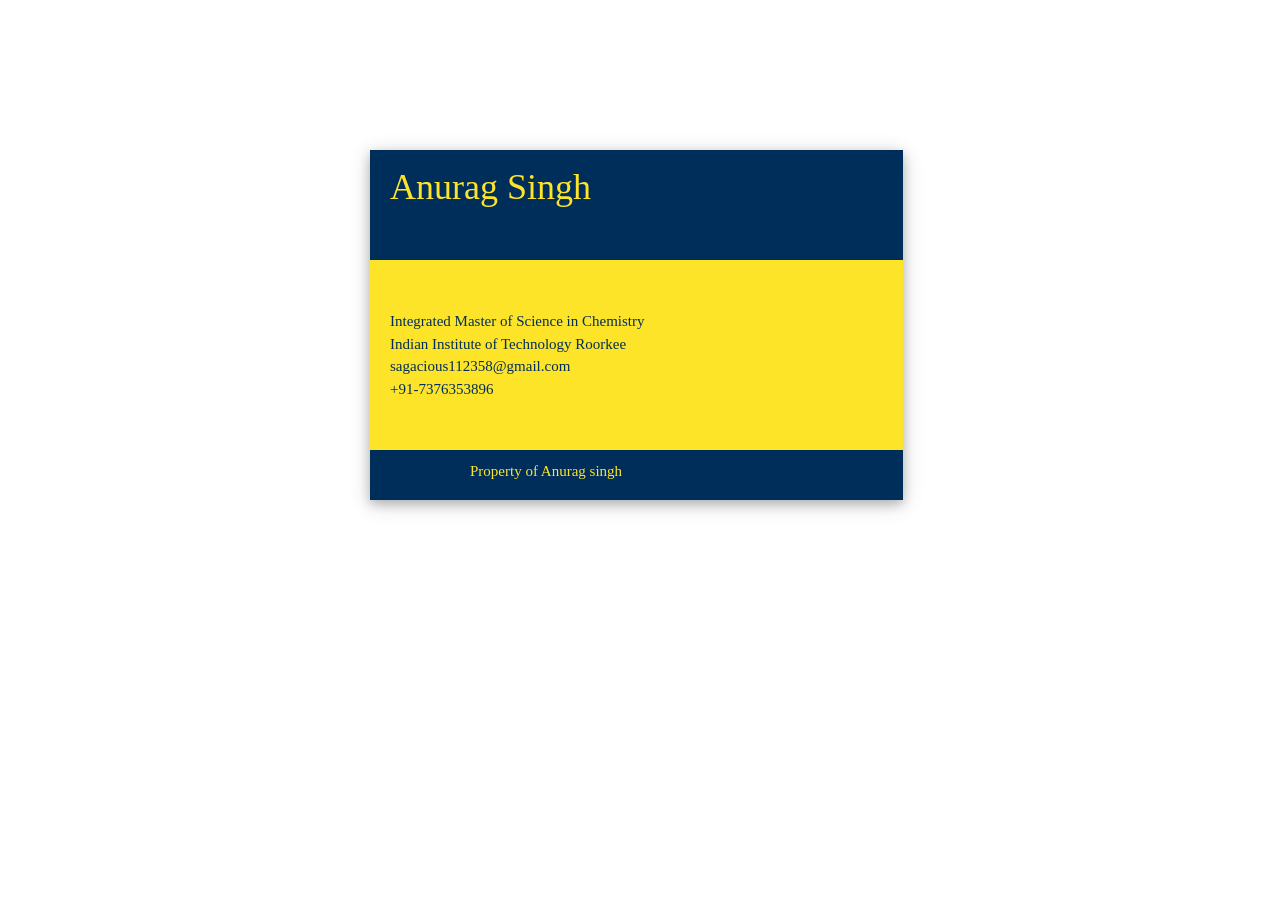
<file: new_file5.html>
<html>

<head>
    <link rel="stylesheet" href="W3CSS/w3.css">
    <script src="plotly-latest.min.js"></script>
    <script src="jquery.min.js"></script>
    <link href="roundslider.min.css" rel="stylesheet" />
    <script src="roundslider.min.js"></script>

    <style>
        body,
        h1,
        h2 {
            font-family: "Roboto";
            border: 0px solid #000000;
            font-weight: 100;
            margin: 0px;
        }
        
        .fl1 {
            min-width: 800px;
            position: absolute;
            padding-bottom: 50px;
        }
        
        #appearance6 .rs-border {
            border-width: 0px;
        }
        
        #appearance6 .rs-border.rs-outer {
            border: 14px solid #002e5b;
        }
        
        #appearance6 .rs-range-color {
            background: #fde428;
        }
        
        #appearance6 .rs-handle {
            background: #fde428;
            margin-left: 0 !important;
        }
        
        .in {
            position: absolute;
            border: 0px solid #000;
        }
        
        div {
            border: 0px solid #000;
        }
        
        .But {
            background-color: #002e5b;
            color: #fde428;
            font-weight: 300;
            border: 0px solid #000;
            width: 200px;
            margin: 5px 0px 5px 0px;
            padding: 10px 10px 10px 10px;
        }
        
        .But:hover {
            background-color: #fde428;
            color: #002e5b;
            font-weight: 300;
            border: 0px solid #000;
            /*width: 200px;*/
            box-shadow: 0 4px 8px 0 rgba(0, 0, 0, 0.2), 0 6px 20px 0 rgba(0, 0, 0, 0.19);
            padding: 10px 10px 10px 10px;
        }
    </style>
</head>

<body>
    <div class="fl1">
        <div class="w3-col w3-card-4 l8 in" style="left:370px; top:150px; min-width: 500px;">
            <div class="w3-row" style="background-color:#002e5b;min-height:100px;padding: 10 0 0 20">
                <h1 style="background-color:#002e5b;color:#fde428;min-height:100px">Anurag Singh</h1>
            </div>
            <div class="w3-row" style="background-color:#fde428 ; color:#002e5b;font-weight: 300;min-height:50px;padding: 50 20 50 20">
                Integrated Master of Science in Chemistry<br> Indian Institute of Technology Roorkee<br> sagacious112358@gmail.com
                <br> +91-7376353896
                <br>

            </div>
            <div class="w3-row" style="background-color:#002e5b;color:#fde428;font-weight: 300;min-height:50px;padding: 10 0 0 100">
                Property of Anurag singh
            </div>
        </div>
    </div>
</body>

</html>
</file>
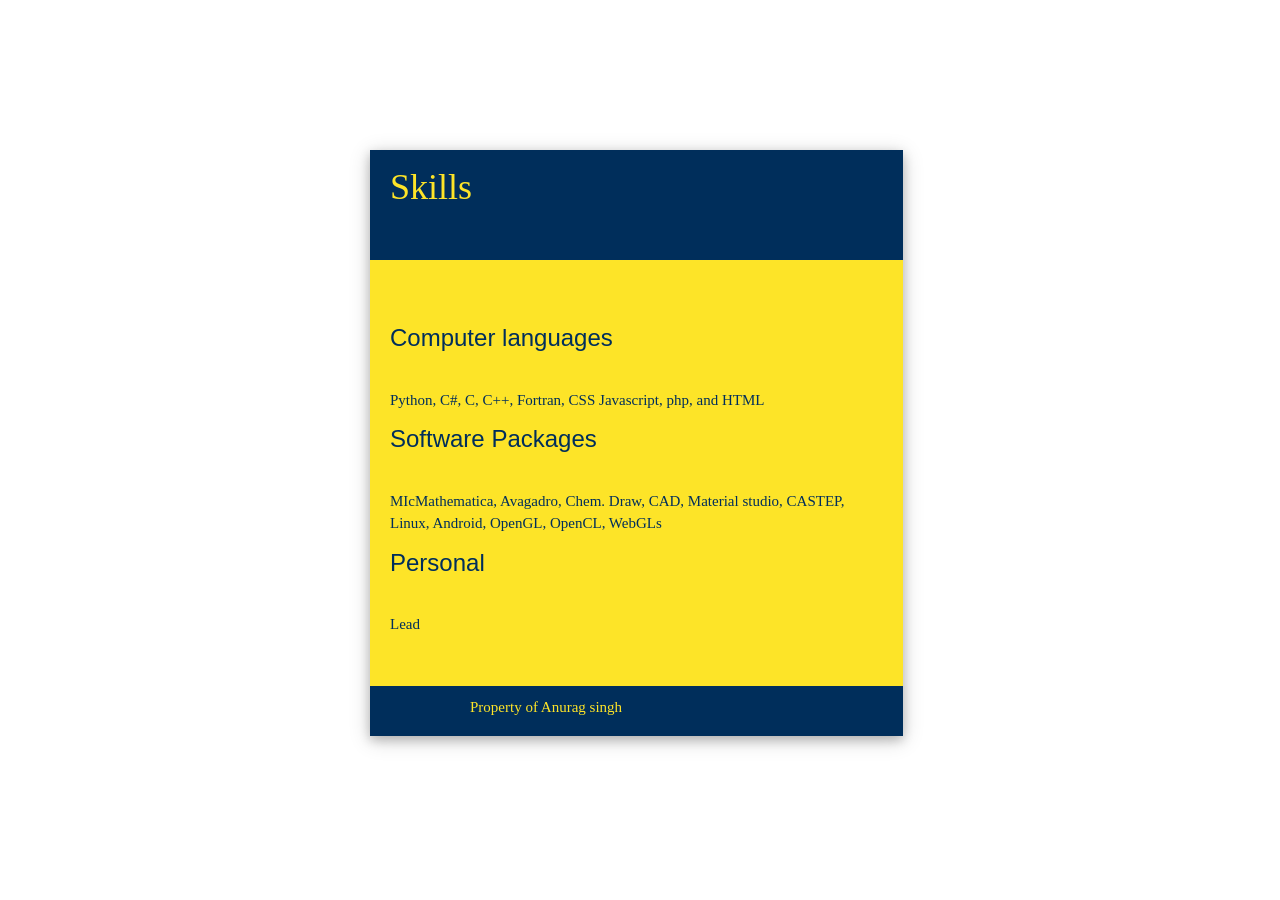
<file: new_file6.html>
<html>

<head>
    <link rel="stylesheet" href="W3CSS/w3.css">
    <script src="plotly-latest.min.js"></script>
    <script src="jquery.min.js"></script>
    <link href="roundslider.min.css" rel="stylesheet" />
    <script src="roundslider.min.js"></script>

    <style>
        body,
        h1,
        h2 {
            font-family: "Roboto";
            border: 0px solid #000000;
            font-weight: 100;
            margin: 0px;
        }
        
        .fl1 {
            min-width: 800px;
            position: absolute;
            padding-bottom: 50px;
        }
        
        #appearance6 .rs-border {
            border-width: 0px;
        }
        
        #appearance6 .rs-border.rs-outer {
            border: 14px solid #002e5b;
        }
        
        #appearance6 .rs-range-color {
            background: #fde428;
        }
        
        #appearance6 .rs-handle {
            background: #fde428;
            margin-left: 0 !important;
        }
        
        .in {
            position: absolute;
            border: 0px solid #000;
        }
        
        div {
            border: 0px solid #000;
        }
        
        .But {
            background-color: #002e5b;
            color: #fde428;
            font-weight: 300;
            border: 0px solid #000;
            width: 200px;
            margin: 5px 0px 5px 0px;
            padding: 10px 10px 10px 10px;
        }
        
        .But:hover {
            background-color: #fde428;
            color: #002e5b;
            font-weight: 300;
            border: 0px solid #000;
            /*width: 200px;*/
            box-shadow: 0 4px 8px 0 rgba(0, 0, 0, 0.2), 0 6px 20px 0 rgba(0, 0, 0, 0.19);
            padding: 10px 10px 10px 10px;
        }
    </style>
</head>

<body>
    <div class="fl1">
        <div class="w3-col w3-card-4 l8 in" style="left:370px; top:150px; min-width: 500px;">
            <div class="w3-row" style="background-color:#002e5b;min-height:100px;padding: 10 0 0 20">
                <h1 style="background-color:#002e5b;color:#fde428;min-height:100px">Skills</h1>
            </div>
            <div class="w3-row" style="background-color:#fde428 ; color:#002e5b;font-weight: 300;min-height:50px;padding: 50 20 50 20">
                <h3>Computer languages</h3><br> Python, C#, C, C++, Fortran, CSS Javascript, php, and HTML<br>
                <h3>
                    Software Packages</h3><br> MIcMathematica, Avagadro, Chem. Draw, CAD, Material studio, CASTEP, Linux, Android, OpenGL, OpenCL, WebGLs<br>
                <h3>Personal</h3><br> Lead<br>
            </div>
            <div class="w3-row" style="background-color:#002e5b;color:#fde428;font-weight: 300;min-height:50px;padding: 10 0 0 100">
                Property of Anurag singh
            </div>
        </div>
    </div>
</body>

</html>
</file>
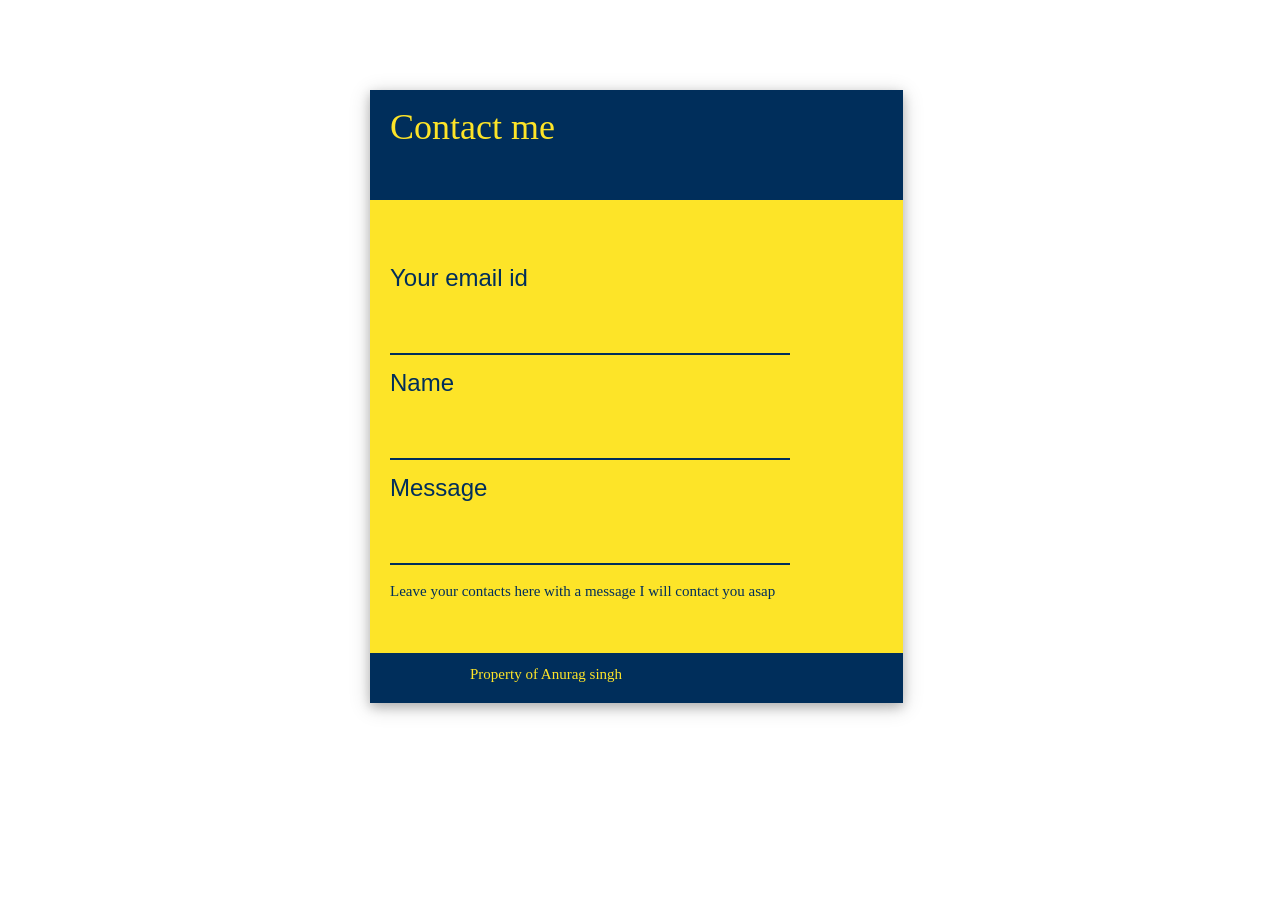
<file: new_file7.html>
<html>

<head>
    <link rel="stylesheet" href="W3CSS/w3.css">
    <script src="plotly-latest.min.js"></script>
    <script src="jquery.min.js"></script>
    <link href="roundslider.min.css" rel="stylesheet" />
    <script src="roundslider.min.js"></script>

    <style>
        body,
        h1,
        h2 {
            font-family: "Roboto";
            border: 0px solid #000000;
            font-weight: 100;
            margin: 0px;
        }
        
        .fl1 {
            min-width: 800px;
            position: absolute;
            padding-bottom: 50px;
        }
        
        #appearance6 .rs-border {
            border-width: 0px;
        }
        
        #appearance6 .rs-border.rs-outer {
            border: 14px solid #002e5b;
        }
        
        #appearance6 .rs-range-color {
            background: #fde428;
        }
        
        #appearance6 .rs-handle {
            background: #fde428;
            margin-left: 0 !important;
        }
        
        .in {
            position: absolute;
            border: 0px solid #000;
        }
        
        div {
            border: 0px solid #000;
        }
        
        .But {
            background-color: #002e5b;
            color: #fde428;
            font-weight: 300;
            border: 0px solid #000;
            width: 200px;
            margin: 5px 0px 5px 0px;
            padding: 10px 10px 10px 10px;
        }
        
        .But:hover {
            background-color: #fde428;
            color: #002e5b;
            font-weight: 300;
            border: 0px solid #000;
            /*width: 200px;*/
            box-shadow: 0 4px 8px 0 rgba(0, 0, 0, 0.2), 0 6px 20px 0 rgba(0, 0, 0, 0.19);
            padding: 10px 10px 10px 10px;
        }
        
        .inp {
            background-color: #fde428;
            border: 2px solid #002e5b;
            border-top: 0px;
            border-left: 0px;
            border-right: 0px;
            /*border-bottom: 2px;*/
            width: 400px;
        }
    </style>
</head>

<body>
    <div class="fl1">
        <div class="w3-col w3-card-4 l8 in" style="left:370px; top:90px; min-width: 500px;">
            <div class="w3-row" style="background-color:#002e5b;min-height:100px;padding: 10 0 0 20">
                <h1 style="background-color:#002e5b;color:#fde428;min-height:100px">Contact me</h1>
            </div>
            <div class="w3-row" style="background-color:#fde428 ; color:#002e5b;font-weight: 300;min-height:50px;padding: 50 20 50 20">
                <form>
                    <h3>Your email id</h3><br>
                    <input class="inp" type="text" name="" value=""><br>
                    <h3>Name</h3><br>
                    <input class="inp" type="text" name="" value=""><br>
                    <h3>Message</h3><br>
                    <input class="inp" type="text" name="" value=""><br>
                </form>
                Leave your contacts here with a message I will contact you asap

            </div>
            <div class="w3-row" style="background-color:#002e5b;color:#fde428;font-weight: 300;min-height:50px;padding: 10 0 0 100">
                Property of Anurag singh
            </div>
        </div>
    </div>
</body>

</html>
</file>
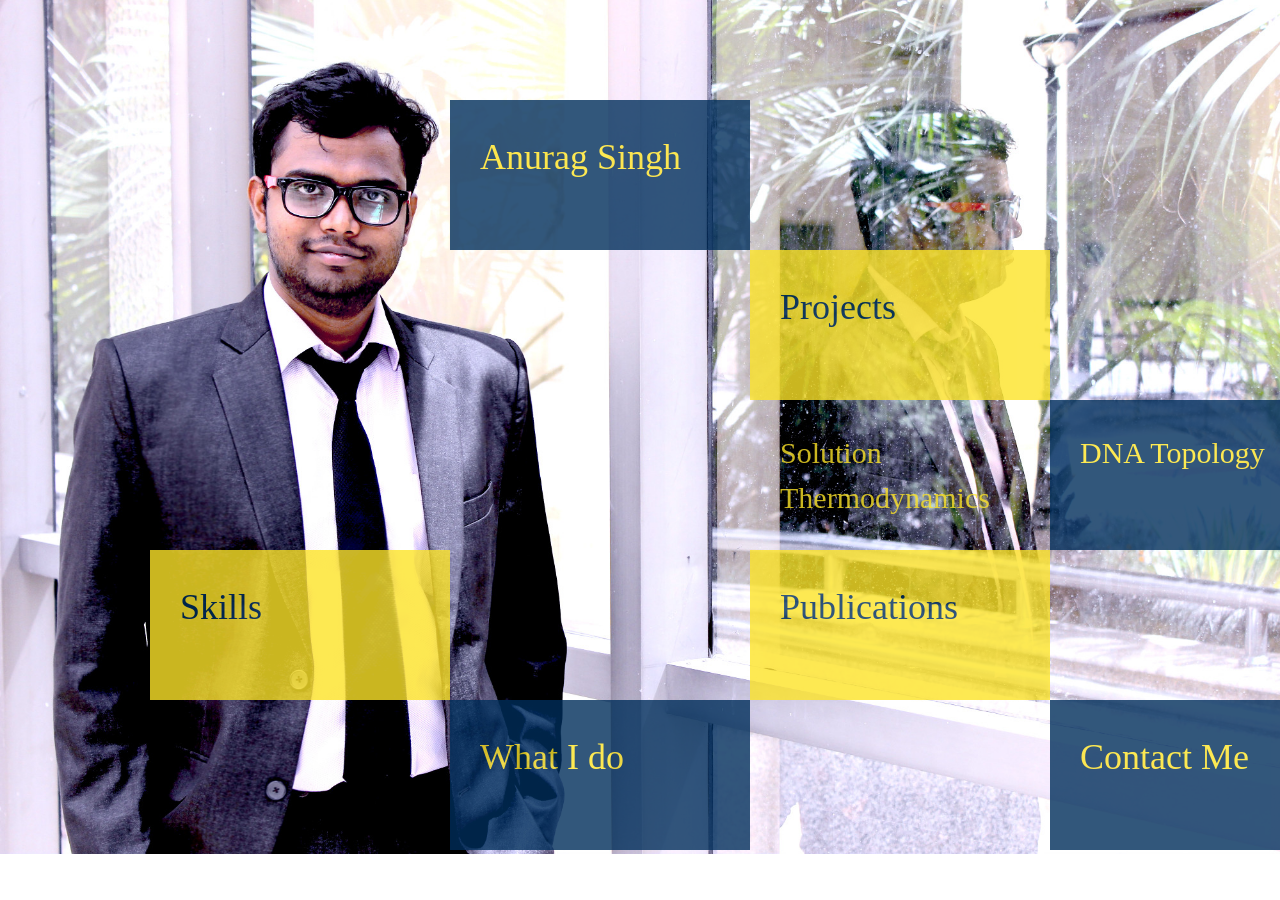
<file: profile.html>
<html>

<head>
    <title>Anurag Singh </title>
    <link rel="stylesheet" href="W3CSS/w3.css">
    <script src="plotly-latest.min.js"></script>
    <script src="jquery.min.js"></script>
    <link href="roundslider.min.css" rel="stylesheet" />
    <script src="roundslider.min.js"></script>

    <style>
        body {
            font-family: "Roboto";
            border: 0px solid #000000;
            font-weight: 50;
            margin: 0px;
        }
        
        #v1 {
            display: block;
            position: absolute;
        }
        
        h1,
        h2 {
            font-family: "Roboto";
            font-weight: 100;
            opacity: 1;
        }
        
        #main {
            top: 100px;
            left: 450px;
        }
        
        #main1 {
            top: 250px;
            left: 750px;
        }
        
        #main2 {
            top: 250px;
            left: 1050px;
        }
        
        #main3 {
            top: 400px;
            left: 150px;
        }
        
        #main4 {
            top: 400px;
            left: 450px;
        }
        
        #main5 {
            top: 400px;
            left: 750px;
        }
        
        #main6 {
            top: 400px;
            left: 1050px;
        }
        
        #main7 {
            top: 550px;
            left: 150px;
        }
        
        #main8 {
            top: 550px;
            left: 450px;
        }
        
        #main9 {
            top: 550px;
            left: 750px;
        }
        
        #main10 {
            top: 550px;
            left: 1050px;
        }
        
        #main11 {
            top: 700px;
            left: 150px;
        }
        
        #main12 {
            top: 700px;
            left: 450px;
        }
        
        #main13 {
            top: 700px;
            left: 750px;
        }
        
        #main14 {
            top: 700px;
            left: 1050px;
        }
        
        .box {
            border: 0px solid #000000;
            position: absolute;
            top: 100px;
            left: 500px;
            opacity: 0.8;
        }
        
        .box-dimens {
            width: 300px;
            height: 150px;
        }
        
        .col-blue {
            background-color: #002e5b;
            color: #fde428;
        }
        
        .col-trans {
            color: #fde428;
        }
        
        .col-trans-b {
            color: #002e5b;
        }
        
        .col-yellow {
            background-color: #fde428;
            color: #002e5b;
        }
        
        #pic1 {
            min-height: 720px;
        }
        
        .hic {
            padding: 30px 20px 20px 30px;
        }
    </style>
    <style>
        body,
        h1,
        h2 {
            font-family: "Roboto";
            border: 0px solid #000000;
            font-weight: 100;
            margin: 0px;
        }
        
        h3 {
            font-weight: 100;
        }
        
        .fl1 {
            min-width: 800px;
            position: absolute;
            padding-bottom: 50px;
        }
        
        #m1 {
            display: none;
        }
        
        #m2 {
            display: none;
        }
        
        #m3 {
            display: none;
        }
        
        #m4 {
            display: none;
        }
        
        #m5 {
            display: none;
        }
        
        #m6 {
            display: none;
        }
        
        #m7,
        #m8 {
            display: none;
        }
        
        #appearance6 .rs-border {
            border-width: 0px;
        }
        
        #appearance6 .rs-border.rs-outer {
            border: 14px solid #002e5b;
        }
        
        #appearance6 .rs-range-color {
            background: #fde428;
        }
        
        #appearance6 .rs-handle {
            background: #fde428;
            margin-left: 0 !important;
        }
        
        .in {
            position: absolute;
            border: 0px solid #000;
            background-color: white;
        }
        
        div {
            border: 0px solid #000;
        }
        
        .But {
            background-color: #002e5b;
            color: #fde428;
            font-weight: 300;
            border: 0px solid #000;
            width: 200px;
            margin: 5px 0px 5px 0px;
            padding: 10px 10px 10px 10px;
        }
        
        .But:hover {
            background-color: #fde428;
            color: #002e5b;
            font-weight: 300;
            border: 0px solid #000;
            /*width: 200px;*/
            box-shadow: 0 4px 8px 0 rgba(0, 0, 0, 0.2), 0 6px 20px 0 rgba(0, 0, 0, 0.19);
            padding: 10px 10px 10px 10px;
        }
        
        .inp {
            background-color: #fde428;
            border: 2px solid #002e5b;
            border-top: 0px;
            border-left: 0px;
            border-right: 0px;
            /*border-bottom: 2px;*/
            width: 400px;
        }
        
        #info {
            align-content: flex-end;
            background-color: #fdec68;
            border: 2px solid #002e5b;
            border-top: 0px;
            border-left: 0px;
            border-right: 0px;
            width: 200px;
            margin: 20px 0px 5px 0px;
            padding: 20px 10px 5px 10px;
            /*box-shadow: 0 4px 8px 0 rgba(0, 0, 0, 0.2), 0 6px 20px 0 rgba(0, 0, 0, 0.19);*/
        }
    </style>

</head>

<body>
    <div id="v1">
        <img id="pic1" src="g/IMG_2522_3.jpg" onclick="main_call()" alt="" width="100%">
        <div class="w3-row">
            <div class="w3-col box box-dimens col-blue" id="main" onclick="callme2()">
                <h1 class="hic">Anurag Singh</h1>
            </div>
        </div>
        <div class="w3-row">
            <div class="w3-col box box-dimens col-yellow" id="main1" onclick="callme6()">
                <h1 class="hic">Projects</h1>
            </div>
        </div>
        <div class="w3-row">
            <div class="w3-col box box-dimens col-yrans" id="main2">
                <h1 class="hic"></h1>
            </div>
        </div>
        <div class="w3-row">
            <div class="w3-col box box-dimens col-trans" id="main3">
                <h1 class="hic"></h1>
            </div>
        </div>
        <div class="w3-row">
            <div class="w3-col box box-dimens col-trans" id="main4">
                <h1 class="hic"></h1>
            </div>
        </div>
        <div class="w3-row">
            <div class="w3-col box box-dimens col-trans" id="main5" onclick="callme()">
                <h2 class="hic" style="font-weight:300;">Solution Thermodynamics</h2>
            </div>
        </div>
        <div class="w3-row">
            <div class="w3-col box box-dimens col-blue" id="main6" onclick="callme1()">
                <h2 class="hic" style="font-weight:100;">DNA Topology</h2>
            </div>
        </div>
        <div class="w3-row">
            <div class="w3-col box box-dimens col-yellow" id="main7" onclick="callme3()">
                <h1 class="hic">Skills</h1>
            </div>
        </div>
        <div class="w3-row">
            <div class="w3-col box box-dimens col-trans" id="main8">
                <h1 class="hic"></h1>
            </div>
        </div>
        <div class="w3-row">
            <div class="w3-col box box-dimens col-yellow" id="main9" onclick="callme4()">
                <h1 class="hic">Publications</h1>
            </div>
        </div>
        <div class="w3-row">
            <div class="w3-col box box-dimens col-trans" id="main10">
                <h1 class="hic"></h1>
            </div>
        </div>
        <div class="w3-row">
            <div class="w3-col box box-dimens col-trans" id="main11">
                <h1 class="hic"></h1>
            </div>
        </div>
        <div class="w3-row">
            <div class="w3-col box box-dimens col-blue" id="main12" onclick="callme7()">
                <h1 class="hic">What I do</h1>
            </div>
        </div>
        <div class="w3-row">
            <div class="w3-col box box-dimens col-trans-b" id="main13">
                <h1 class="hic"> </h1>
            </div>
        </div>
        <div class="w3-row">
            <div class="w3-col box box-dimens col-blue" id="main14" onclick="callme5()">
                <h1 class="hic">Contact Me</h1>
            </div>
        </div>
    </div>
    <div class="fl1" id="m1">
        <div class="w3-col w3-card-4 l8 in" style="left:170px; top:50px; min-width: 950px;">
            <div class="w3-row" style="background-color:#002e5b;min-height:100px;padding: 10 0 0 20">
                <h1 style="background-color:#002e5b;color:#fde428;min-height:100px">Solution Thermodynamics</h1>
            </div>
            <div class="w3-row">
                <div class="w3-col l9">
                    <div id="myDiv"></div>
                </div>
                <div class="w3-col l3">
                    <div class="slider" id="appearance6"></div>
                    <div class="slid_info" id="info">hELLO</div>
                    <br><button class=" But" onclick="call_on_0()">Number density</button>
                    <br><button class=" But" onclick="call_on_1()">H<sub>2</sub>O polaization</button>
                    <br><button class=" But" onclick="call_on_2()">Proton Polarization</button>
                    <br><button class=" But" onclick="call_on_3()">Entropy</button>
                </div>

            </div>
            <div class="w3-row" style="background-color:#002e5b;min-height:50px;padding: 10 0 0 20">
                <h2 style="background-color:#002e5b;color:#fde428;min-height:50px">Description</h2>
            </div>
            <div class="w3-row" style="background-color:#fde428 ; color:#002e5b;font-weight: 300;min-height:50px;padding: 50 20 50 20">
                <p>
                    This study explores the thermodynamic and vibrational properties of water in the threedimensional environment of solvated ions and small molecules using molecular simulations. The spectrum of intermolecular vibrations in liquid solvents provides detailed
                    information on the shape of the local potential energy surface, which in turn determines local thermodynamic properties such as the entropy. Here, we extract this information using a spatially-resolved extension of the two-phase thermodynamics
                    method to estimate hydration water entropies based on the local vibrational density of states (3D-2PT). Combined with an analysis of solute-water and water-water interaction energies, this allows us to resolve local contributions to
                    the solvation enthalpy, entropy and free energy. We use this approach to study effects of ions on their surrounding water hydrogen bond network, its spectrum of intermolecular vibrations and resulting thermodynamic properties.
                </p>
                <p>
                    In the above plot various anlytical properties of a solute solvent system of water and N-methylactamide have been depicted.<br> Above is the interactive plot where you can choose which property you want to see, and then adjust the
                    parameter to see variations of those property around the molecule.From the circular slider Choose the minimum and the maximum value of the property.You will be able to see the 3D extent of the region in which the choosen property have
                    value in the range selected by circular slider.

                </p>
                <p><b>Want to see some thing cool. Do this</b><br> Click on to H<sub>2</sub>O polarization<br> and set the circular slider value to 0.5 - 0.9<br> You will see large number of dots near blue ball.<br> Thats the polarized water near oxygen
                    atom
                    <br> Thats one of our findings<br> There is lots of thing in this data. Contact me you find some thing interesting<br>
                </p>
            </div>
            <div class="w3-row" style="background-color:#002e5b;color:#fde428;font-weight: 300;min-height:50px;padding: 10 0 0 100">
                Property of Anurag singh
            </div>
        </div>
        <script>
            var max_a = -10000000000000;
            var min_a = 10000000000000;
            var sld;
            var fac;

            var info = document.getElementById('info');

            function call_on_0() {
                console.log("call 0")
                var st = "water3D-numDens.cube";
                call_in(st, 0)
            }

            function call_on_1() {
                console.log("call 1")
                var st = "water3D-OH2Prot.cube";
                call_in(st, 1)
            }

            function call_on_2() {
                console.log("call 2")
                var st = "water3D-pol.cube";
                call_in(st, 2)
            }

            function call_on_3() {
                console.log("call 3")
                var st = "water3D-pol2Prot.cube";
                call_in(st, 3)
            }

            var s = new XMLHttpRequest();
            var k;
            var l;
            var made = false;
            /*  0   Number density</button>
                1   H2O polaization
                2   Proton Polarization
                3   Entropy
          */
            var data_mat = Array(4);
            /*var n = new Array(32);
            for (i = 0; i < 32; i++) {
                var m = new Array(32);
                for (j = 0; j < 32; j++) {
                    var ml = new Array(32);
                    m[j] = ml;
                }
                n[i] = m;
            }*/

            call_on_0();

            function call_in(str, dat_i) {
                var ni = 0;
                console.log(data_mat);
                console.log(dat_i);
                if (data_mat[dat_i] == null) {
                    console.log("from here");
                    s.onreadystatechange = function() {
                        l = s.responseText.split("\n");
                        //console.log(l);

                        if (l.length == 6152) {
                            var n = new Array(32);
                            for (i = 0; i < 32; i++) {
                                var m = new Array(32);
                                for (j = 0; j < 32; j++) {
                                    var ml = new Array(32);
                                    m[j] = ml;
                                }
                                n[i] = m;
                            }
                            for (i = 7; i < l.length; i++) {
                                var tr = l[i].split(" ");
                                for (j = 0; j < tr.length; j++) {
                                    if (tr[j] != "") {
                                        var nl = (ni / 1024 >> 0);
                                        var nli = ni % 1024;
                                        var nlil = (nli / 32 >> 0);
                                        var nlili = nli % 32;
                                        n[nl][nlil][nlili] = Number(tr[j]);
                                        ni++;
                                    }
                                }
                            }
                            data_mat[dat_i] = n;
                            cur_i = dat_i;
                            max_a = -10000000000000;
                            min_a = 10000000000000;
                            plot1();
                            if (made == false) {
                                sld = $("#appearance6").roundSlider({
                                    min: 0,
                                    max: 200,
                                    radius: 90,
                                    width: 14,
                                    handleSize: "+0",
                                    sliderType: "range",
                                    value: '-50,50',
                                    //beforeCreate: "traceEvent",
                                    //create: "traceEvent",
                                    //start: "traceEvent",
                                    //stop: "traceEvent",
                                    change: "traceEvent",
                                    drag: "traceEvent2",
                                    showTooltip: false,
                                    //tooltipFormat: "changeTooltip"
                                });
                                made = false;
                            }
                            fac = (max_a - min_a) / 200;
                            var imi = (-50 * fac + min_a);
                            var ima = (50 * fac + min_a);
                            info.innerHTML = imi.toFixed(4) + ' - ' + ima.toFixed(4);
                        }
                    };
                    s.open("GET", "N-Methylacetamide/water3D_average/" + str, true);
                    s.send();

                } else {
                    cur_i = dat_i;
                    console.log(dat_i);
                    console.log(data_mat[cur_i]);
                    console.log(data_mat);
                    max_a = -10000000000000;
                    min_a = 10000000000000;
                    plot1();
                    if (made == false) {
                        sld = $("#appearance6").roundSlider({
                            min: 0,
                            max: 200,
                            radius: 90,
                            width: 14,
                            handleSize: "+0",
                            sliderType: "range",
                            value: '-50,50',
                            //beforeCreate: "traceEvent",
                            //create: "traceEvent",
                            //start: "traceEvent",
                            //stop: "traceEvent",
                            change: "traceEvent",
                            drag: "traceEvent2",
                            showTooltip: false,
                            //tooltipFormat: "changeTooltip"
                        });
                        made = false;
                    }
                    fac = (max_a - min_a) / 200;

                    var imi = (-50 * fac + min_a);
                    var ima = (50 * fac + min_a);
                    info.innerHTML = imi.toFixed(4) + ' ' + ima.toFixed(4);
                }
            }
            var if_plt = 0;

            function plot1() {
                var x1 = [];
                var y1 = [];
                var z1 = [];
                var c = [];
                var parr = new Array(32);
                for (i = 0; i < 32; i++) {
                    var m = new Array(32);
                    for (j = 0; j < 32; j++) {
                        var mn = new Array(32);
                        for (k = 0; k < 32; k++) {
                            mn[k] = i;
                        }
                        m[j] = mn;
                    }
                    parr[i] = m;
                }
                console.log("parra");
                //console.log(parr);
                var step_frame = new Array(32);
                var frame_frame = new Array(32);
                for (i = 0; i < 32; i++) {
                    step_frame[i] = {
                        label: i.toString(),
                        method: 'animate',
                        args: [
                            [i.toString()], {
                                mode: 'immediate',
                                frame: {
                                    redraw: false,
                                    duration: 500
                                },
                                transition: {
                                    duration: 500
                                }
                            }
                        ]
                    };
                    frame_frame[i] = {
                        name: i.toString(),
                        data: [{
                            z: parr[i],
                            showscale: false,
                            opacity: 1,
                            type: 'surface',
                            surfacecolor: data_mat[cur_i][i]
                        }]
                    };
                }

                for (i = 0; i < 32; i++) {
                    for (j = 0; j < 32; j++) {
                        for (k = 0; k < 32; k++) {
                            //if (n[i][j][k] > -0.6 && n[i][j][k] < -0.15) {
                            //mode: 'markers',
                            if (data_mat[cur_i][i][j][k] >= max_a) {
                                max_a = data_mat[cur_i][i][j][k];
                            }
                            if (data_mat[cur_i][i][j][k] <= min_a) {
                                min_a = data_mat[cur_i][i][j][k];
                            }
                            x1.push(k);
                            y1.push(j);
                            z1.push(i);
                            c.push(data_mat[cur_i][i][j][k]);
                            // }
                        }
                    }
                }
                console.log(min_a);
                console.log(max_a);
                var l1p = {
                    data: [{
                        z: parr[0],
                        showscale: false,
                        opacity: 1,
                        type: 'surface',
                        showscale: true,
                        surfacecolor: data_mat[cur_i][0],
                        colorbar: {
                            xpad: 70
                        }
                    }, {
                        x: x1,
                        y: y1,
                        z: z1,
                        type: 'scatter3d',
                        mode: 'markers',
                        marker: {
                            size: 1.5,
                            color: c,
                            colorscale: "red",
                            showscale: true,

                        },
                        opacity: 0.9,


                    }, {
                        x: [
                            15.08512736, 17.52710421, 14.90430482, 20.90380496, 11.57934402, 17.00451348, 24.59702425, 21.82290312, 18.80234501, 10.3324651, 8.03243082, 13.90037983
                        ],
                        y: [
                            20.20264425, 12.76414365, 17.55624359, 10.21409924, 19.26266926, 10.85510126, 8.95657636, 12.9329608, 6.69866481, 23.42494198, 16.71978934, 18.93999021
                        ],
                        z: [
                            12.17268261, 17.21410939, 16.30828746, 13.27623783, 21.02853775, 20.7628709, 15.24603551, 9.98028565, 11.75033357, 20.52302556, 21.30814405, 24.72333162
                        ],
                        type: "scatter3d",
                        mode: "markers",
                        marker: {
                            color: [1,
                                2,
                                3,
                                3,
                                3,
                                4,
                                4,
                                4,
                                4,
                                4,
                                4,
                                4
                            ],
                            colorscale: 'Viridis',
                            showscale: false,
                        }
                    }],

                    layout: {
                        autosize: false,
                        width: 700,
                        height: 600,
                        scene: {
                            zaxis: {
                                range: [0, 32],
                                autorange: false,
                                fixedrange: true,
                                nticks: 10,
                                title: 'Z axiz'
                            },
                            xaxis: {
                                title: 'X axis'
                            },
                            yaxis: {
                                title: 'Y axiz'
                            },

                        },
                        margin: {
                            l: 65,
                            r: 50,
                            b: 65,
                            t: 90,
                        },
                        sliders: [{
                            pad: {
                                t: 30
                            },
                            x: 0.05,
                            len: 0.95,
                            currentvalue: {
                                xanchor: 'right',
                                prefix: 'color: ',
                                font: {
                                    color: '#888',
                                    size: 20
                                }
                            },
                            transition: {
                                duration: 500
                            },
                            // By default, animate commands are bound to the most recently animated frame:
                            steps: step_frame
                        }],
                    },
                    // The slider itself does not contain any notion of timing, so animating a slider
                    // must be accomplished through a sequence of frames. Here we'll change the color
                    // and the data of a single trace:
                    frames: frame_frame
                }
                if (if_plt == 0) {
                    Plotly.plot('myDiv', l1p);
                    if_plt = 1;
                } else {
                    Plotly.animate('myDiv', l1p, {
                        transition: {
                            duration: 500,
                            easing: 'cubic-in-out'
                        }
                    })
                }
            }

            function traceEvent(e) {
                var val = e.value.split(",");
                var min_v = Number(val[0]);
                var max_v = Number(val[1]);
                console.log(min_v * fac + min_a);
                console.log(max_v * fac + min_a);
                var xc = [];
                var yc = [];
                var zc = [];
                var cc = [];
                for (i = 0; i < 32; i++) {
                    for (j = 0; j < 32; j++) {
                        for (k = 0; k < 32; k++) {
                            if (data_mat[cur_i][i][j][k] > (min_v * fac + min_a) && data_mat[cur_i][i][j][k] < (max_v * fac + min_a)) {
                                //mode: 'markers',
                                //console.log(n[i][j][k]);
                                xc.push(k);
                                yc.push(j);
                                zc.push(i);
                                cc.push(data_mat[cur_i][i][j][k]);
                            }
                        }
                    }
                }
                //console.log(xc);
                //console.log(yc);
                //console.log(zc);
                //console.log(cc);
                var update = {
                    data: [{
                        x: xc,
                        y: yc,
                        z: zc,
                        type: 'scatter3d',
                        mode: 'markers',
                        marker: {
                            color: cc,
                            colorscale: "red",
                            showscale: true,
                        }
                    }],
                    traces: [1],
                    layout: {}
                };
                var j = Plotly.animate('myDiv', update, {
                    transition: {
                        duration: 500,
                        easing: 'cubic-in-out'
                    }
                });
            }

            function traceEvent2(e) {
                var val = e.value.split(",");
                var min_v = Number(val[0]);
                var max_v = Number(val[1]);
                var mi = (min_v * fac + min_a);
                var ma = (max_v * fac + min_a);
                info.innerHTML = mi.toFixed(4) + " - " + ma.toFixed(4);
            }

            function changeTooltip(e) {
                var val = e.value.split(",");
                var min_v = Number(val[0]);
                var max_v = Number(val[1]);
                var mi = (min_v * fac + min_a);
                var ma = (max_v * fac + min_a);
                if (mi == NaN) {
                    return "Change Value";
                } else {
                    return "[" + mi.toFixed(3) + "]";
                }
            }
        </script>
    </div>
    <div class="fl1" id="m2">
        <div class="w3-col w3-card-4 l8 in" style="left:170px; top:50px; min-width: 950px;">
            <div class="w3-row" style="background-color:#002e5b;min-height:100px;padding: 10 0 0 20">
                <h1 style="background-color:#002e5b;color:#fde428;min-height:100px">DNA Topology</h1>
            </div>
            <div class="w3-row">
                <div class="w3-col l9">
                    <div id="myDiv1"></div>
                </div>
                <div class="w3-col l3">
                </div>

            </div>
            <div class="w3-row" style="background-color:#002e5b;min-height:50px;padding: 10 0 0 20">
                <h2 style="background-color:#002e5b;color:#fde428;min-height:50px">Description</h2>
            </div>
            <div class="w3-row" style="background-color:#fde428 ; color:#002e5b;font-weight: 300;min-height:50px;padding: 50 20 50 20">
                <p>
                    Topology defines the properties of space or structures that are preserved under continuous changes, such as stretching, crumpling and bending, but not tearing or gluing. Important topological properties include connectedness and compactness. The packing,
                    twisting, and topological constraints considered altogether leads to topological entanglement, it can pose severe functional obstacles for study of DNA. It is developed as a field of study out of geometry and set theory, through analysis
                    of concepts such as space, dimension, and transformation.</p>
                <p>
                    High degree of uncertainty is found in eukaryotic DNA replication. Although the spatial and temporal pattern of DNA replication must complete the replication process in an accurate and timely manner. Failure to replicate even a small part of the genome
                    would disrupt proper segregation of the genetic material to the two daughter cells during mitosis, leading to genomic instability.
                </p>
                <p>Topoisomerases are ubiquitous proteins found in all three domains of life (bacteria, archaea and eukarya). They are capable of changing the topology of DNA via transient breaks on one or two of the DNA strands to allow passage of either
                    a single or double DNA strand through the break.</p>
                <p>Knots are closed loops which are tabulated and characterised by the crossing number. Crossing number is the number of times the curve of a knot has crossed itself given that the knot exists in its simplest form.</p>
                <p>In this project I develop a robust computer program to characterize knots by Alexander polynomial, a topological invariant. This study will provide a basis for further studies on the mechanism of enzyme action towards selective topology
                    simplification in circular DNA.</p>

                <p>The above figure is the of a 6<sub>1</sub>knot analysed as per Alexender Polynomial algorithms</p>


            </div>
            <div class="w3-row" style="background-color:#002e5b;color:#fde428;font-weight: 300;min-height:50px;padding: 10 0 0 100">
                Property of Anurag singh
            </div>
        </div>
        <script>
            var x12 = [];
            var y12 = [];
            var z12 = [];
            var c2 = [];


            var s1 = new XMLHttpRequest();
            call1();

            s1.onreadystatechange = function() {
                l = s1.responseText.split("\n");
                console.log(l);
                if (l.length == 470) {
                    for (i = 0; i < l.length; i++) {
                        var m = l[i].split(" ");
                        if (m.length == 4) {
                            x12.push(Number(m[1]));
                            y12.push(Number(m[2]));
                            z12.push(Number(m[3]));
                            c2.push(Number(m[0]));

                        }
                    }
                    plot2();

                }

            };

            function call1() {
                s1.open("GET", "arc3.fl", true);
                s1.send();
            }


            function plot2() {
                Plotly.plot('myDiv1', {
                    data: [{
                        type: 'scatter3d',
                        mode: 'lines',
                        x: x12,
                        y: y12,
                        z: z12,
                        line: {
                            width: 6,
                            color: c2,
                            colorscale: "Viridis"
                        }
                    }]
                })
            }
        </script>
    </div>
    <div class="fl1" id="m3">
        <div class="w3-col w3-card-4 l8 in" style="left:370px; top:150px; min-width: 500px;">
            <div class="w3-row" style="background-color:#002e5b;min-height:100px;padding: 10 0 0 20">
                <h1 style="background-color:#002e5b;color:#fde428;min-height:100px">Anurag Singh</h1>
            </div>
            <div class="w3-row" style="background-color:#fde428 ; color:#002e5b;font-weight: 300;min-height:50px;padding: 50 20 50 20">
                Integrated Master of Science in Chemistry<br> Indian Institute of Technology Roorkee<br> sagacious112358@gmail.com
                <br> +91-7376353896
                <br>

            </div>
            <div class="w3-row" style="background-color:#002e5b;color:#fde428;font-weight: 300;min-height:50px;padding: 10 0 0 100">
                Property of Anurag singh
            </div>
        </div>
    </div>
    <div class="fl1" id="m4">
        <div class="w3-col w3-card-4 l8 in" style="left:370px; top:150px; min-width: 500px;">
            <div class="w3-row" style="background-color:#002e5b;min-height:100px;padding: 10 0 0 20">
                <h1 style="background-color:#002e5b;color:#fde428;min-height:100px">Skills</h1>
            </div>
            <div class="w3-row" style="background-color:#fde428 ; color:#002e5b;font-weight: 300;min-height:50px;padding: 50 20 50 20">
                <h3>Computer languages</h3><br> Python, C#, C, C++, Fortran, CSS Javascript, php, and HTML<br>
                <h3>
                    Software Packages</h3><br> Mathematica, Avagadro, Chem. Draw, CAD, Material studio, CASTEP, Linux, Android, OpenGL, OpenCL, WebGLs<br>
            </div>
            <div class="w3-row" style="background-color:#002e5b;color:#fde428;font-weight: 300;min-height:50px;padding: 10 0 0 100">
                Property of Anurag singh
            </div>
        </div>
    </div>
    <div class="fl1" id="m5">
        <div class="w3-col w3-card-4 l8 in" style="left:370px; top:150px; min-width: 500px;">
            <div class="w3-row" style="background-color:#002e5b;min-height:100px;padding: 10 0 0 20">
                <h1 style="background-color:#002e5b;color:#fde428;min-height:100px">Publication</h1>
            </div>
            <div class="w3-row" style="background-color:#fde428 ; color:#002e5b;font-weight: 300;min-height:50px;padding: 50 20 50 20">
                Rasmus Persson, Viren Pattni, Anurag Singh, and Matthias Heyden, "Signatures of solvation thermodynamics in the spectra of intermolecular vibrations", in Journal of Chemical Theory and Computation 2017 <a href="http://pubs.acs.org/doi/abs/10.1021/acs.jctc.7b00184">DOI: 10.1021/acs.jctc.7b00184</a>
            </div>
            <div class="w3-row" style="background-color:#002e5b;color:#fde428;font-weight: 300;min-height:50px;padding: 10 0 0 100">
                Property of Anurag singh
            </div>
        </div>
    </div>

    <div class="fl1" id="m6">
        <div class="w3-col w3-card-4 l8 in" style="left:370px; top:90px; min-width: 500px;">
            <div class="w3-row" style="background-color:#002e5b;min-height:100px;padding: 10 0 0 20">
                <h1 style="background-color:#002e5b;color:#fde428;min-height:100px">Contact me</h1>
            </div>
            <div class="w3-row" style="background-color:#fde428 ; color:#002e5b;font-weight: 300;min-height:50px;padding: 50 20 50 20">
                <form method="post" action="http://letsinnovate.in/file1.php">
                    <h3>Your email id</h3><br>
                    <input class="inp" type="text" name="email" value=""><br>
                    <h3>Name</h3><br>
                    <input class="inp" type="text" name="name" value=""><br>
                    <h3>Phone No</h3><br>
                    <input class="inp" type="text" name="phone" value=""><br>
                    <h3>Message</h3><br>
                    <input class="inp" type="text" name="message" value=""><br>
                    <button class="But">Send</button> </form>
                Leave your contacts here with a message I will contact you asap

            </div>
            <div class="w3-row" style="background-color:#002e5b;color:#fde428;font-weight: 300;min-height:50px;padding: 10 0 0 100">
                Property of Anurag singh
            </div>
        </div>
    </div>

    <div class="fl1" id="m7">
        <div class="w3-col w3-card-4 l8 in" style="left:370px; top:150px; min-width: 500px;">
            <div class="w3-row" style="background-color:#002e5b;min-height:100px;padding: 10 0 0 20">
                <h1 style="background-color:#002e5b;color:#fde428;min-height:100px">Projects</h1>
            </div>
            <div class="w3-row" style="background-color:#fde428 ; color:#002e5b;font-weight: 300;min-height:50px;padding: 50 20 50 20">
                <p>
                    <h3 onclick="call_p1()">Solution Thermodynamics</h3> at Max-Planck-Institut fur Kohlenforschung Muelheim an der Ruhr, Germany <br>
                </p>
                <p>
                    <h3 onclick="call_p2()">DNA Topology</h3> at Indian Institute of Technology Roorkee Uttarakhand<br>
                </p>
            </div>
            <div class="w3-row" style="background-color:#002e5b;color:#fde428;font-weight: 300;min-height:50px;padding: 10 0 0 100">
                Property of Anurag singh
            </div>
        </div>
    </div>

    <div class="fl1" id="m8">
        <div class="w3-col w3-card-4 l8 in" style="left:370px; top:150px; min-width: 500px;">
            <div class="w3-row" style="background-color:#002e5b;min-height:100px;padding: 10 0 0 20">
                <h1 style="background-color:#002e5b;color:#fde428;min-height:100px">What I do</h1>
            </div>
            <div class="w3-row" style="background-color:#fde428 ; color:#002e5b;font-weight: 300;min-height:50px;padding: 50 20 50 20">
                Website development, Frontend & Backend<br> Android app development<br> Software programming<br> IOT
            </div>
            <div class="w3-row" style="background-color:#002e5b;color:#fde428;font-weight: 300;min-height:50px;padding: 10 0 0 100">
                Property of Anurag singh
            </div>
        </div>
    </div>

    <script>
        var m1, m2, m3, v1;
        m1 = document.getElementById("m1");
        v1 = document.getElementById("v1");
        m2 = document.getElementById("m2");
        m3 = document.getElementById("m3");
        m4 = document.getElementById("m4");
        m5 = document.getElementById("m5");
        m6 = document.getElementById("m6");
        m7 = document.getElementById("m7");
        m8 = document.getElementById("m8");

        function callme() {

            nonecall();
            m1.style.display = "block";
            v1.style.position = "fixed";
        }

        function callme1() {
            nonecall();
            m2.style.display = "block";
            v1.style.position = "fixed";
        }

        function callme2() {
            nonecall();
            m3.style.display = "block";
            v1.style.position = "fixed";
        }

        function callme3() {
            nonecall();
            m4.style.display = "block";
            v1.style.position = "fixed";
        }

        function callme4() {
            nonecall();
            m5.style.display = "block";
            v1.style.position = "fixed";
        }

        function callme5() {
            nonecall();
            m6.style.display = "block";
            v1.style.position = "fixed";
        }

        function callme6() {
            nonecall();
            m7.style.display = "block";
            v1.style.position = "fixed";
        }

        function callme7() {
            nonecall();
            m8.style.display = "block";
            v1.style.position = "fixed";
        }

        function call_p1() {
            main_call();
            callme();
        }

        function call_p2() {
            main_call();
            callme1();
        }

        function nonecall() {
            m1.style.display = "none";
            m2.style.display = "none";
            m3.style.display = "none";
            m4.style.display = "none";
            m5.style.display = "none";
            m6.style.display = "none";
            m7.style.display = "none";
            m8.style.display = "none";
        }

        function main_call() {
            nonecall()
            v1.style.position = "absolute";
        }
    </script>

</body>

</html>
</file>
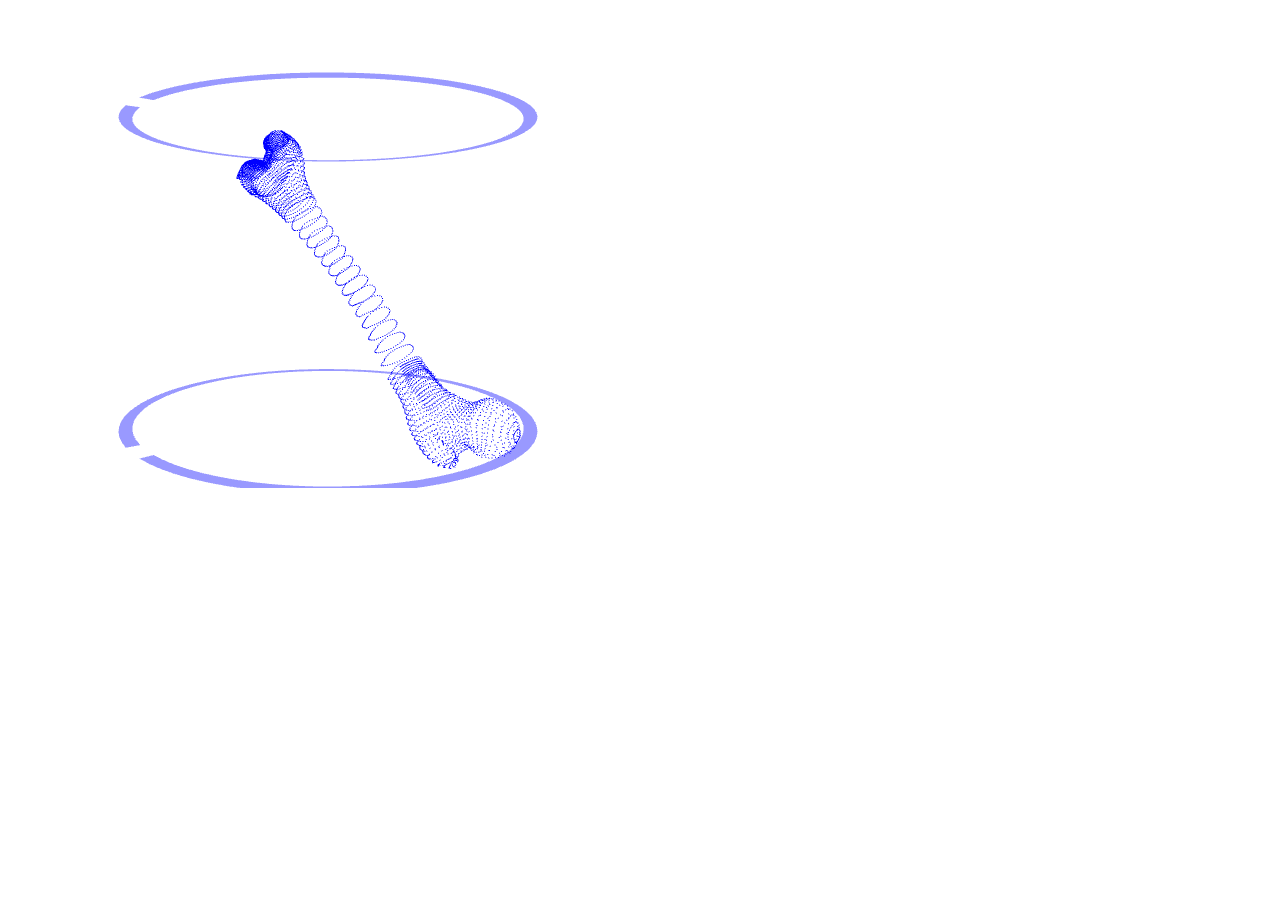
<file: WebGL Demo.html>
<!DOCTYPE html>
<html>

<head>
    <title>WebGL Demo</title>
    <meta http-equiv="Content-Type" content="text/html; charset=UTF-8">
    <link rel="stylesheet" href="WebGL%20Demo_files/webgl.css" type="text/css">
    <script src="WebGL%20Demo_files/sylvester.js" type="text/javascript"></script>
    <script src="WebGL%20Demo_files/glUtils.js" type="text/javascript"></script>
    <script src="WebGL%20Demo_files/webgl-demo.js" type="text/javascript"></script>

    <!-- Fragment shader program -->

    <script id="shader-fs" type="x-shader/x-fragment">
        varying lowp vec4 vColor; void main(void) { gl_FragColor = vColor; }
    </script>

    <!-- Vertex shader program -->

    <script id="shader-vs" type="x-shader/x-vertex">
        attribute vec3 aVertexPosition; attribute vec4 aVertexColor; uniform mat4 uMVMatrix; uniform mat4 uPMatrix; varying lowp vec4 vColor; void main(void) { gl_Position = uPMatrix * uMVMatrix * vec4(aVertexPosition, 1.0); vColor = aVertexColor; }
    </script>
</head>

<body onload="start()">
    <canvas id="glcanvas" width="640" height="480">
      Your browser doesn't appear to support the <code>&lt;canvas&gt;</code> element.
    </canvas>

</body>

</html>
</file>
<file: roundslider.min.css>
/*! roundSlider v1.3 | (c) 2015-2016, Soundar | MIT license | http://roundsliderui.com/licence.html */
.rs-control{position:relative;outline:0 none}.rs-container{position:relative}.rs-control *,.rs-control *:before,.rs-control *:after{-webkit-box-sizing:border-box;-moz-box-sizing:border-box;box-sizing:border-box}.rs-animation .rs-transition{-webkit-transition:all .5s linear 0s;-moz-transition:all .5s linear 0s;-o-transition:all .5s linear 0s;transition:all .5s linear 0s}.rs-bar{-webkit-transform-origin:100% 50%;-moz-transform-origin:100% 50%;-ms-transform-origin:100% 50%;-o-transform-origin:100% 50%;transform-origin:100% 50%}.rs-control .rs-split .rs-path,.rs-control .rs-overlay1,.rs-control .rs-overlay2{-webkit-transform-origin:50% 100%;-moz-transform-origin:50% 100%;-ms-transform-origin:50% 100%;-o-transform-origin:50% 100%;transform-origin:50% 100%}.rs-control .rs-overlay{-webkit-transform-origin:100% 100%;-moz-transform-origin:100% 100%;-ms-transform-origin:100% 100%;-o-transform-origin:100% 100%;transform-origin:100% 100%}.rs-control.rs-error{border:1px dotted;text-align:center}.rs-readonly{height:100%;width:100%;top:0;position:absolute;z-index:100}.rs-disabled{opacity:.35}.rs-inner-container{height:100%;width:100%;position:relative;overflow:hidden}.quarter div.rs-block{height:200%;width:200%}.half.top div.rs-block,.half.bottom div.rs-block{height:200%;width:100%}.half.left div.rs-block,.half.right div.rs-block{height:100%;width:200%}.bottom>.rs-inner-container>.rs-block{top:auto;bottom:0}.right .rs-inner-container>.rs-block{right:0}div.rs-block{-webkit-border-radius:100%;border-radius:100%}.rs-block{height:100%;width:100%;display:block;position:absolute;top:0;overflow:hidden;z-index:3}.rs-block .rs-inner{-webkit-border-radius:1000px;border-radius:1000px;display:block;height:100%;width:100%;position:relative}.rs-overlay{width:50%}.rs-overlay1,.rs-overlay2{width:100%}.rs-overlay,.rs-overlay1,.rs-overlay2{position:absolute;background-color:#fff;z-index:3;top:0;height:50%}.rs-bar{position:absolute;height:0;z-index:10}.rs-bar.rs-rounded{z-index:5}.rs-bar .rs-seperator{height:0;display:block;float:left}.rs-bar:not(.rs-rounded) .rs-seperator{border-left:none;border-right:none}.rs-bar.rs-start .rs-seperator{border-top:none}.rs-bar.rs-end .rs-seperator{border-bottom:none}.rs-bar.rs-start.rs-rounded .rs-seperator{border-radius:0 0 1000px 1000px}.rs-bar.rs-end.rs-rounded .rs-seperator{border-radius:1000px 1000px 0 0}.full .rs-bar,.half .rs-bar{width:50%}.half.left .rs-bar,.half.right .rs-bar,.quarter .rs-bar{width:100%}.full .rs-bar,.half.left .rs-bar,.half.right .rs-bar{top:50%}.bottom .rs-bar{top:0}.half.right .rs-bar,.quarter.right .rs-bar{right:100%}.rs-handle.rs-move{cursor:move}.rs-readonly .rs-handle.rs-move{cursor:default}.rs-path{display:block;height:100%;width:100%}.rs-split .rs-path{-webkit-border-radius:1000px 1000px 0 0;border-radius:1000px 1000px 0 0;overflow:hidden;height:50%;position:absolute;top:0;z-index:2}.rs-tooltip{position:absolute;cursor:default;border:1px solid transparent;z-index:10}.full .rs-tooltip{top:50%;left:50%}.bottom .rs-tooltip{top:0}.top .rs-tooltip{bottom:0}.right .rs-tooltip{left:0}.left .rs-tooltip{right:0}.half.top .rs-tooltip,.half.bottom .rs-tooltip{left:50%}.half.left .rs-tooltip,.half.right .rs-tooltip{top:50%}.rs-tooltip .rs-input{outline:0 none;border:none;background:transparent}.rs-tooltip-text{font-family:verdana;font-size:13px;border-radius:7px;text-align:center}.rs-tooltip.edit,.rs-tooltip .rs-input{padding:5px 8px}.rs-tooltip.hover,.rs-tooltip.edit:hover{border:1px solid #aaa;cursor:pointer}.rs-readonly .rs-tooltip.edit:hover{border-color:transparent;cursor:default}.rs-handle{border-radius:1000px;outline:0 none;float:left}.rs-handle.rs-handle-square{border-radius:0}.rs-handle-dot{border:1px solid #aaa;padding:6px}.rs-handle-dot:after{display:block;content:"";border:1px solid #aaa;height:100%;width:100%;border-radius:100%}.rs-seperator{border:1px solid #aaa}.rs-border{border:1px solid #aaa}.rs-path-color{background-color:#fff}.rs-range-color{background-color:#54bbe0}.rs-bg-color{background-color:#fff}.rs-handle{background-color:#838383}.rs-handle-dot{background-color:#fff}.rs-handle-dot:after{background-color:#838383}
</file>
